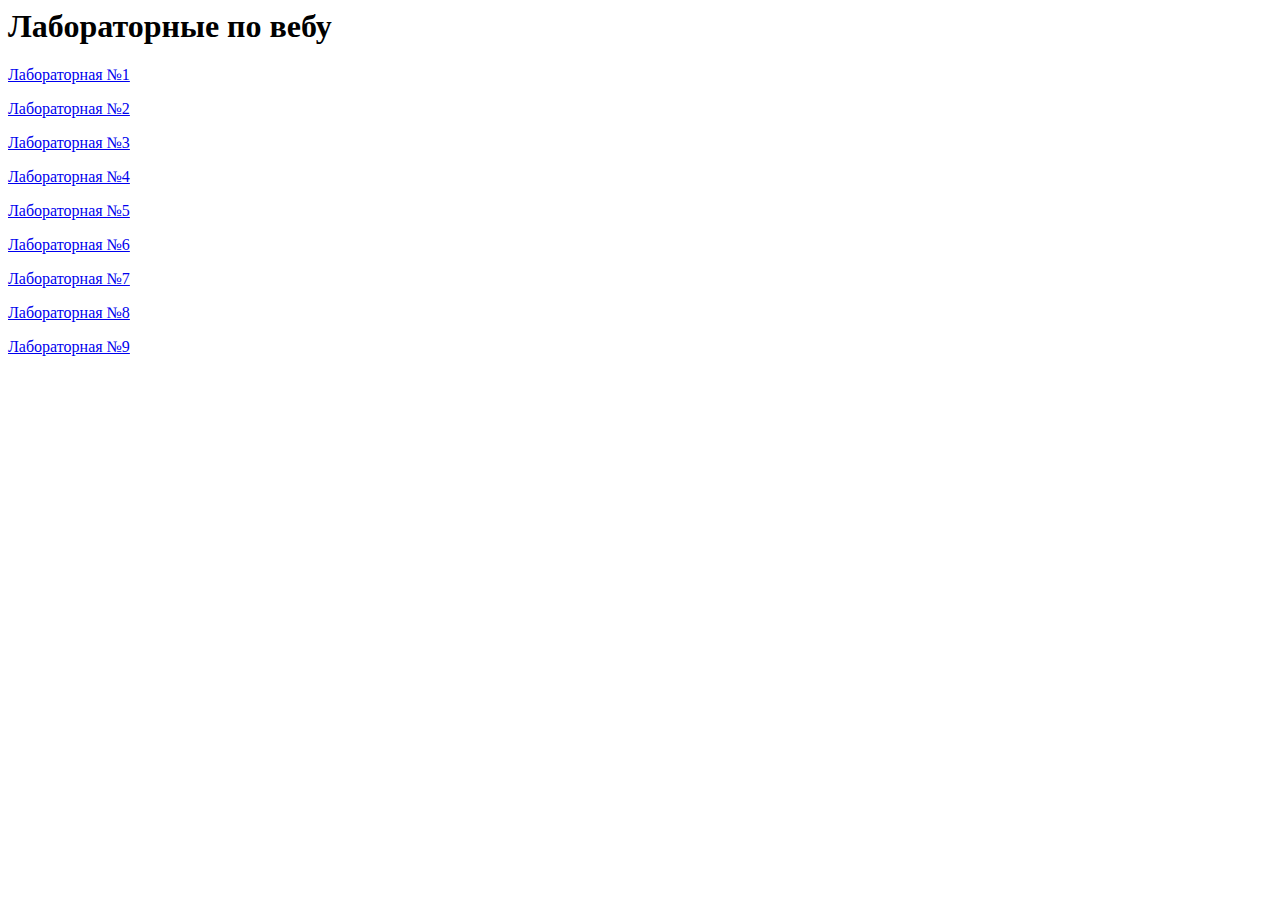
<file: index.html>
<html>
<head></head>
<body>
  <h1>Лабораторные по вебу</h1>
  <p><a href="laba1.html">Лабораторная №1</a></p>
  <p><a href="laba2.html">Лабораторная №2</a></p>
  <p><a href="Laba3/laba3.html">Лабораторная №3</a></p>
  <p><a href="Laba4/laba4.html">Лабораторная №4</a></p>
  <p><a href="Laba5/laba5.html">Лабораторная №5</a></p>
  <p><a href="Laba6/laba6.html">Лабораторная №6</a></p>
  <p><a href="Laba7/laba7.html">Лабораторная №7</a></p>
  <p><a href="Laba8/laba8.html">Лабораторная №8</a></p>
  <p><a href="Laba9/laba9.html">Лабораторная №9</a></p>
</body>
</html>
</file>
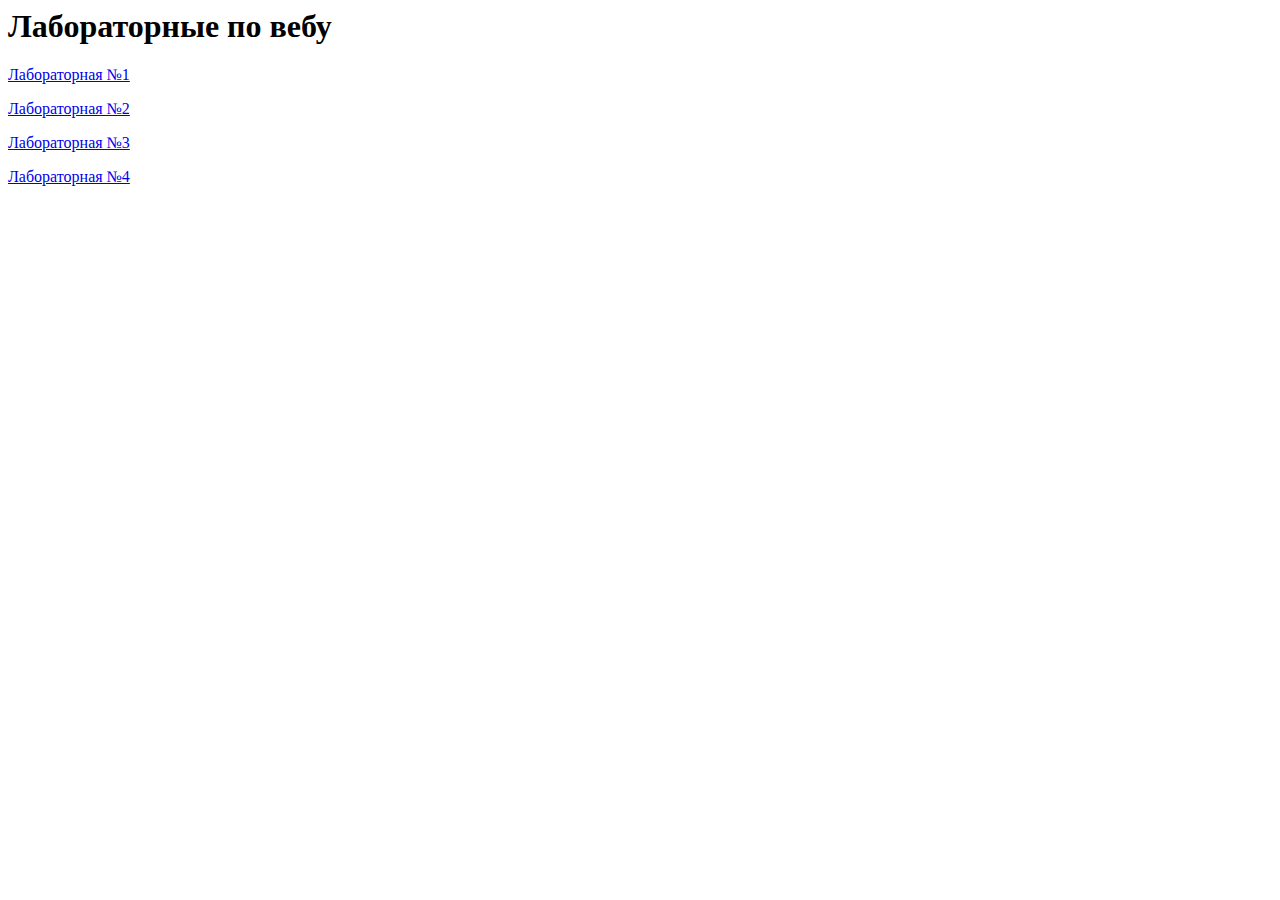
<file: index0.html>
<html>
<head></head>
<body>
  <h1>Лабораторные по вебу</h1>
  <p><a href="laba1.html">Лабораторная №1</a></p>
  <p><a href="laba2.html">Лабораторная №2</a></p>
  <p><a href="laba3.html">Лабораторная №3</a></p>
  <p><a href="laba4.html">Лабораторная №4</a></p>
</body>
</html>
</file>
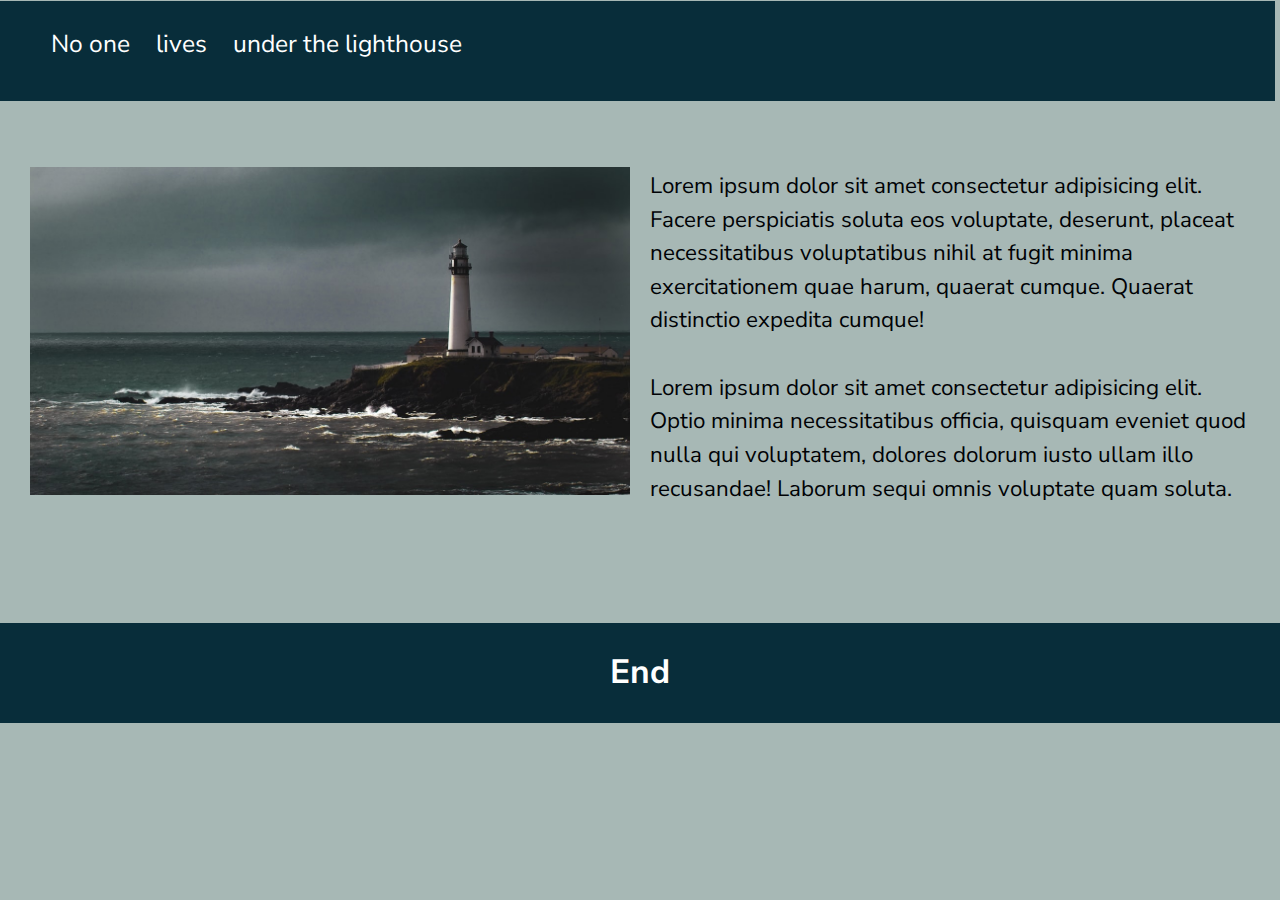
<file: Laba10/laba10.html>
<!DOCTYPE HTML>
    <head>
        <meta charset="utf-8"/>
        <title>Лабораторная №10</title>
        <link rel="stylesheet" href="style10.css">
        <style>
            @import url('https://fonts.googleapis.com/css2?family=Nunito+Sans:wght@400;600;700&display=swap');
        </style>
    </head>
    <body>
        <header>
            <!-- <nav> -->
                <ul>
                    <li><a href="#">No one</a></li>
                    <li><a href="#">lives</a></li>
                    <li><a href="#">under the lighthouse</a></li>
                </ul>
            <!-- </nav> -->
        </header>
        <main>
            <div class="block">
                <img src="foto10/lighthouse3.jpg" alt="lighthouse">
                <p>Lorem ipsum dolor sit amet consectetur adipisicing elit. Facere perspiciatis soluta eos voluptate, deserunt, placeat necessitatibus voluptatibus nihil at fugit minima exercitationem quae harum, quaerat cumque. Quaerat distinctio expedita cumque!<br><br>
                Lorem ipsum dolor sit amet consectetur adipisicing elit. Optio minima necessitatibus officia, quisquam eveniet quod nulla qui voluptatem, dolores dolorum iusto ullam illo recusandae! Laborum sequi omnis voluptate quam soluta.</p>
            </div>
        </main>
        <footer>
            <h2>End</h2>
        </footer>
    </body>
</html>
</file>
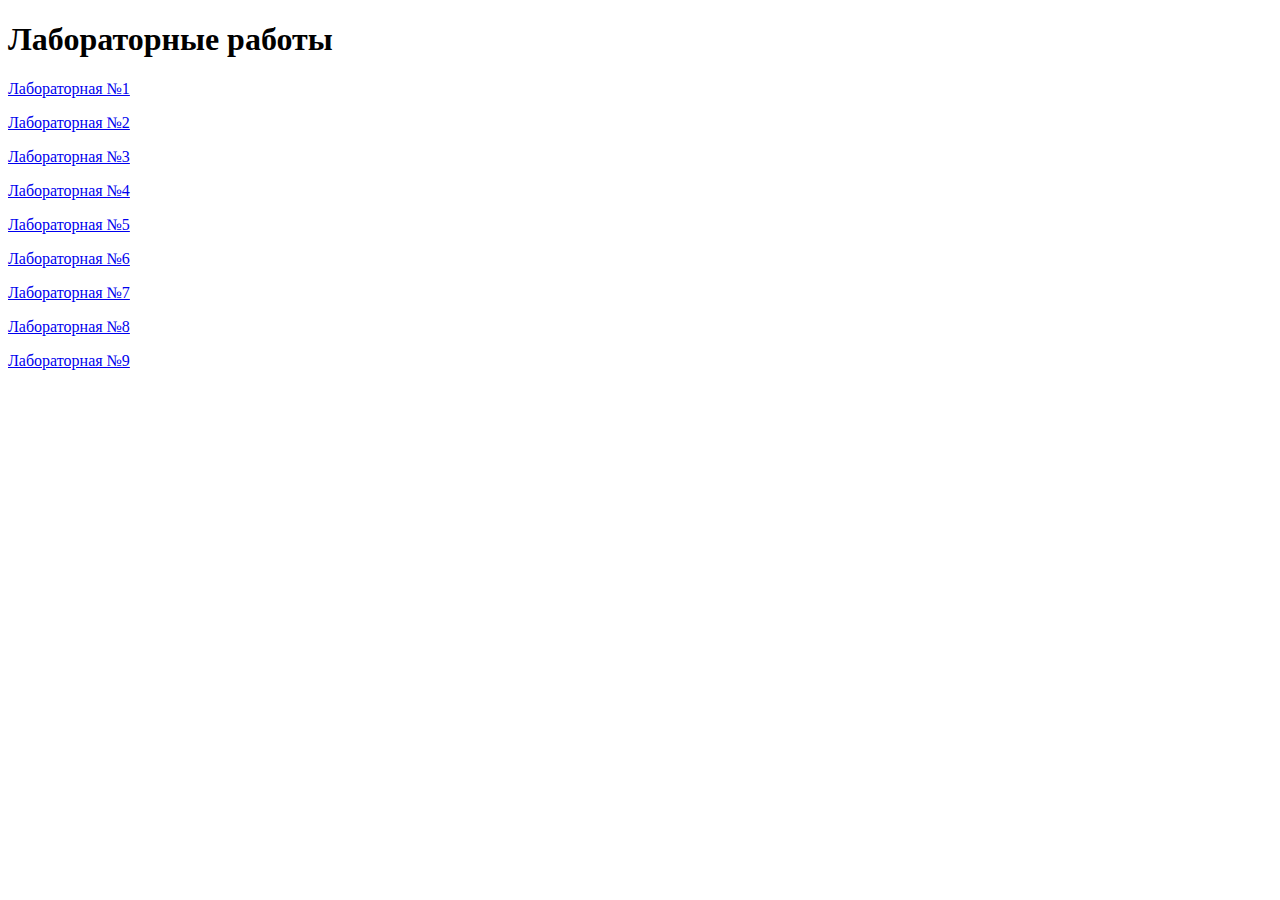
<file: Laba3/labs.html>
<!DOCTYPE HTML>
<html>
<head></head>
<body>
<h1>Лабораторные работы</h1>
<p><a href="laba1.html">Лабораторная №1</a></p>
<p><a href="laba2.html">Лабораторная №2</a></p>
<p><a href="laba3.html">Лабораторная №3</a></p>
<p><a href="laba4.html">Лабораторная №4</a></p>
<p><a href="laba5.html">Лабораторная №5</a></p>
<p><a href="laba6.html">Лабораторная №6</a></p>
<p><a href="laba7.html">Лабораторная №7</a></p>
<p><a href="laba8.html">Лабораторная №8</a></p>
<p><a href="laba9.html">Лабораторная №9</a></p>
</body>
</html>
</file>
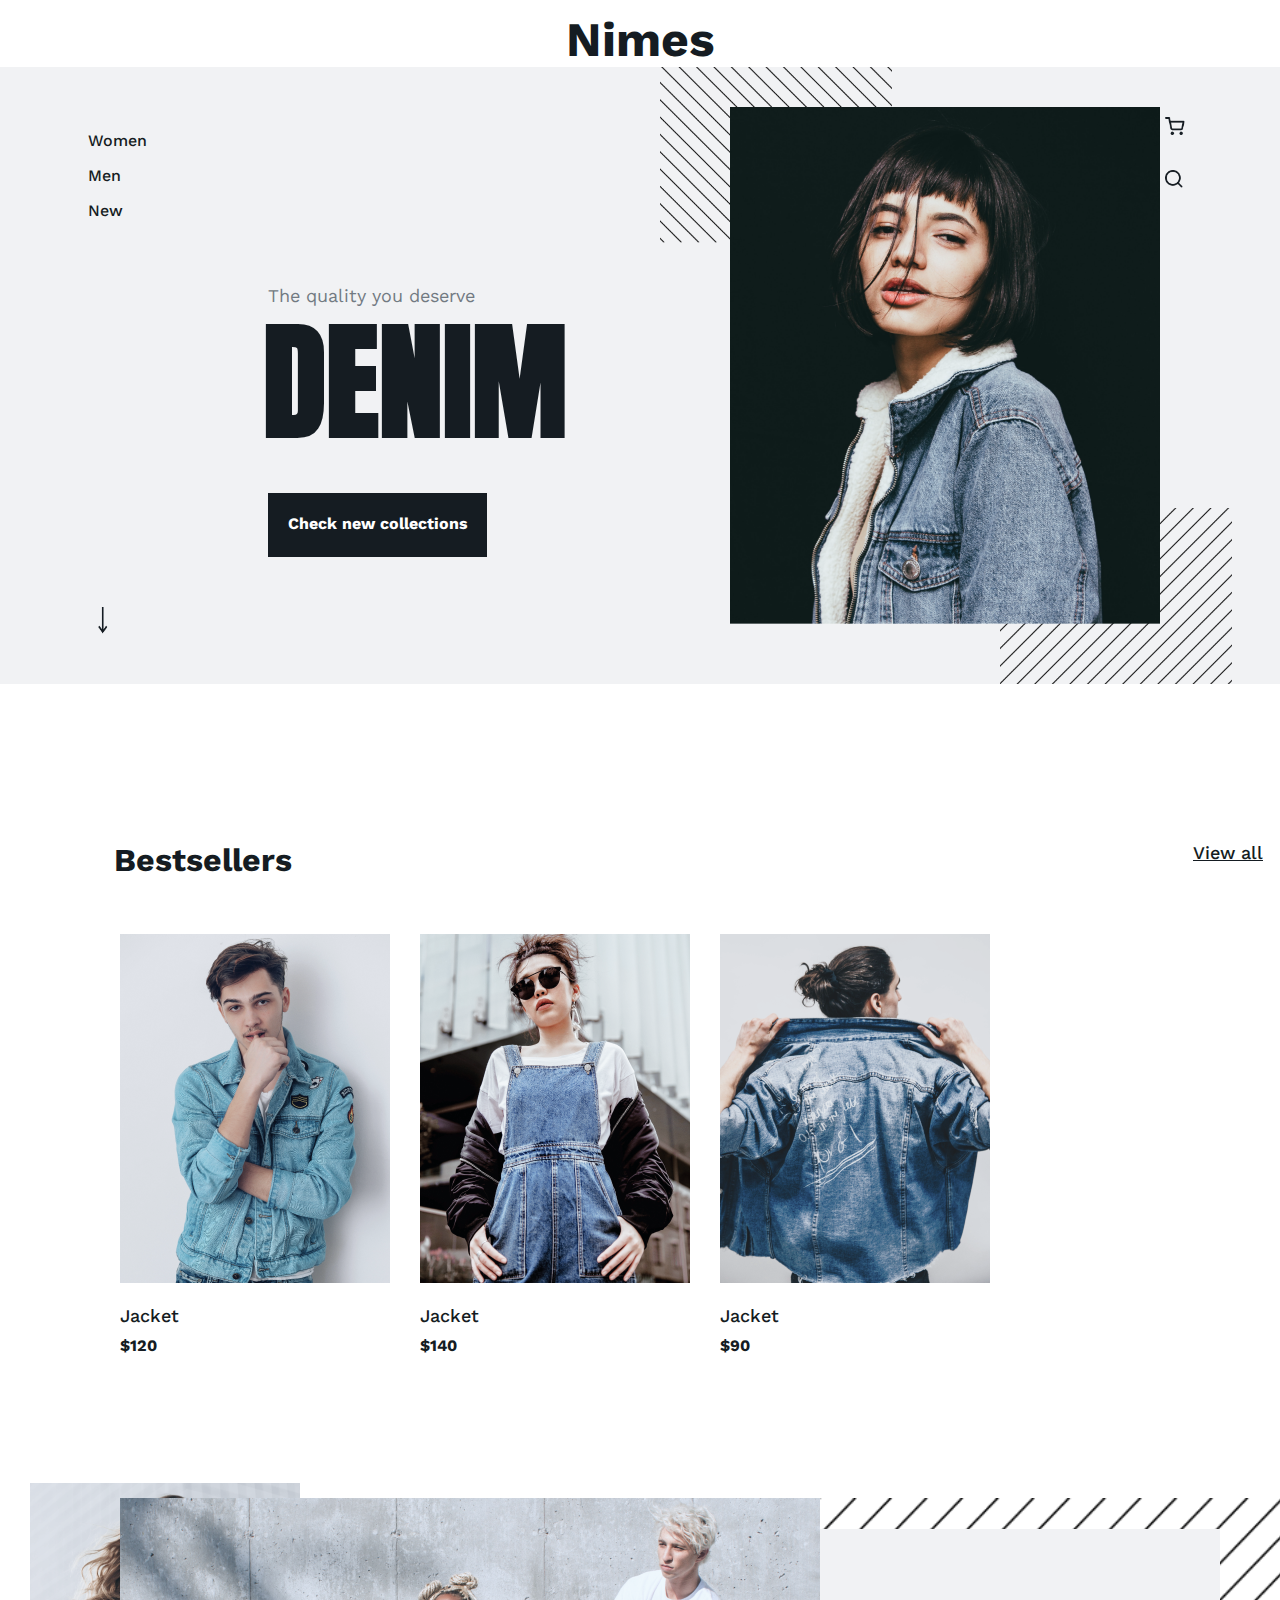
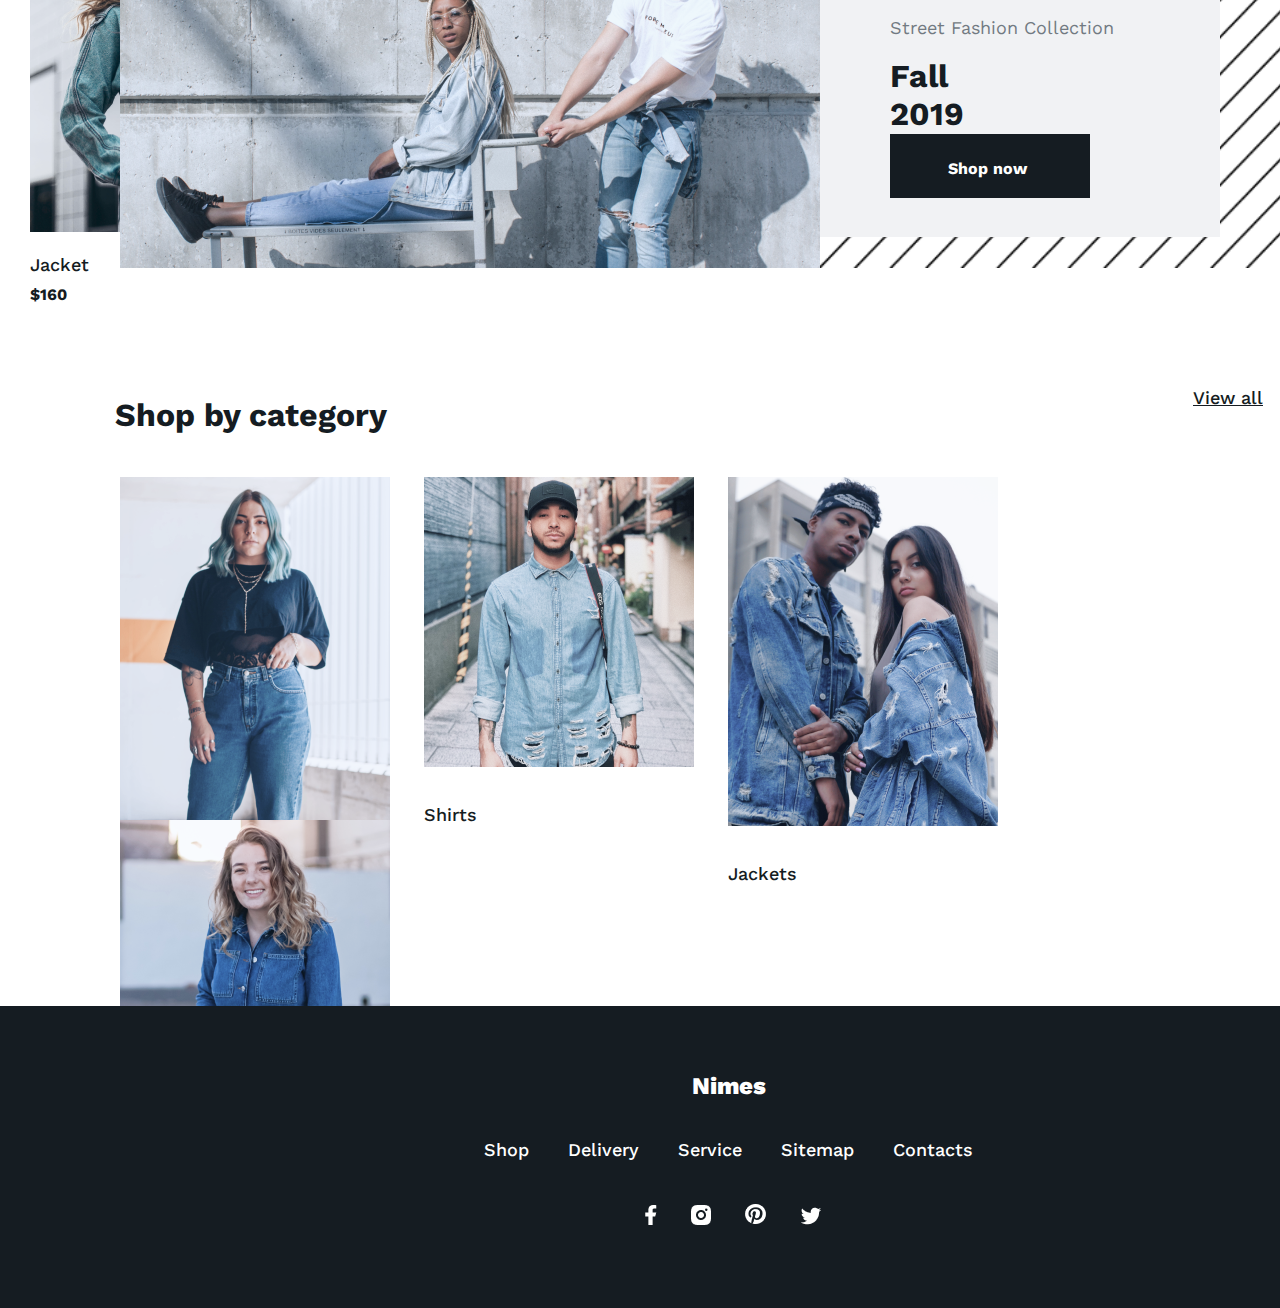
<file: Laba4/laba4.html>
<!DOCTYPE HTML>
<html>
    <head>
        <meta charset="utf-8" />
        <meta name="viewport" content="width=device-width, initial-scale=1, maximum-scale=1">
        <title>Лабораторная №4</title>
        <link rel="stylesheet" href="style4.css">
        <style>
            @import url('https://fonts.googleapis.com/css?family=Anton|Work+Sans:400,500,700&display=swap');
        </style>
    </head>
<body>
    <!-- Заголовок -->
    <header class="header">
        <div class="header__menu">
            <h1>Nimes</h1>
        </div>
    </header>
    <!-- Главная страница -->
    <div class="main-page">
        <ul class="main-page__mini-menu">
            <li><a href="#" class="main-page__mini-menu__a">Women</a></li>
            <li><a href="#" class="main-page__mini-menu__a">Men</a></li>
            <li><a href="#" class="main-page__mini-menu__a main-page__mini-menu__a_last">New</a></li>
        </ul>
        <h3 class="main-page__h3">The quality you deserve</h3>
        <h1 class="main-page__h1">Denim</h1>
        <a href="#">
            <div class="main-page__button">
                <p class="main-page__button__text">Check new collections</p>
            </div>
        </a>
        <div class="main-page__images">
            <img src="fotos4/diagonal1.png" class="main-page__images__img1"> 
            <img src="fotos4/diagonal2.png" class="main-page__images__img2"> 
            <img src="fotos4/woman1.png" class="main-page__images__img3"> 
        </div> 
        <div class="main-page__icons">
            <a href="#"><img src="fotos4/basket.png" class="main-page__icons__icon1"></a>
            <a href="#"><img src="fotos4/search.png" class="main-page__icons__icon2"></a>
            
        </div> 
        <div class="main-page__links">
            <ul class="main-page__links__ul">
                <li><a href="#" class="main-page__links__ul__a">Facebook</a></li>
                <li><a href="#" class="main-page__links__ul__a">Instagram</a></li>
            </ul>
        </div>
        <a href="#"><img src="fotos4/vector.png" class="main-page__vector"></a>    
    </div>
    <!-- Краткий список товаров -->
    <div class="catalog">
        <h2 class="catalog__h2">Bestsellers</h2>
        <p class="catalog__p"><a href="#" class="catalog__p__a">View all</a></p>
        <a href="#"><div class="catalog__good1">
            <img src="fotos4/good1.png" class="catalog__good1__img">
            <p class="catalog__good1__text1">Jacket</p>
            <p class="catalog__good1__text2">$120</p>
        </div></a>
        <a href="#"><div class="catalog__good2">
            <img src="fotos4/good2.png" class="catalog__good2__img">
            <p class="catalog__good2__text1">Jacket</p>
            <p class="catalog__good2__text2">$140</p>
        </div></a>
        <a href="#"><div class="catalog__good3">
            <img src="fotos4/good3.png" class="catalog__good3__img">
            <p class="catalog__good3__text1">Jacket</p>
            <p class="catalog__good3__text2">$90</p>
        </div></a>
        <a href="#"><div class="catalog__good4">
            <img src="fotos4/good4.png" class="catalog__good4__img">
            <p class="catalog__good4__text1">Jacket</p>
            <p class="catalog__good4__text2">$160</p>
        </div></a>
    </div>
    <!-- Скидки -->
    <div class="sale">
        <img src="fotos4/sale.png" class="sale__image1">
        <img src="fotos4/diagonal2.png" class="sale__image2">
        <div class="sale__mini">
            <h3 class="sale__mini__h3">Street Fashion Collection</h3>
            <h2 class="sale__mini__h2">Fall 2019</h2>
            <a href="#">
                <div class="sale__mini__button">
                    <p class="sale__mini__button__text">Shop now</p>
                </div>
            </a>    
        </div>
    </div>
    <!--Товар по категориям-->
    <div class="categories">
        <h2 class="categories__h2">Shop by category</h2>
        <p class="categories__p"><a href="#" class="categories__p__a">View all</a></p>
        <div class="categories__types">
            <a href="#"><div class="categories__types__jeans">
                <img src="fotos4/jeans.png" class="categories__types__jeans__img">
                <p class="categories__types__jeans__p">Jeans</p>
            </div></a>
            <a href="#"><div class="categories__types__shirts">
                <img src="fotos4/shirts.png" class="categories__types__shirts__img">
                <p class="categories__types__shirts__p">Shirts</p>
            </div></a>
            <a href="#"><div class="categories__types__jackets">
                <img src="fotos4/jackets.png" class="categories__types__jackets__img">
                <p class="categories__types__jackets__p">Jackets</p>
            </div></a>
            <a href="#"><div class="categories__types__overalls">
                <img src="fotos4/overalls.png" class="categories__types__overalls__img">
                <p class="categories__types__overalls__p">Overalls</p>
            </div></a>
        </div>
    </div>
    <!--Подвал-->
    <footer class="footer">
        <h1 class="footer__h1">Nimes</h1>
        <div class="footer__menu1">
            <ul >
                <li class="footer__menu1__li"><a href="#" class="footer__menu1__li__a">Shop</a></li>
                <li class="footer__menu1__li"><a href="#" class="footer__menu1__li__a">Delivery</a></li>
                <li class="footer__menu1__li"><a href="#" class="footer__menu1__li__a">Service</a></li>
                <li class="footer__menu1__li"><a href="#" class="footer__menu1__li__a">Sitemap</a></li>
                <li class="footer__menu1__li"><a href="#" class="footer__menu1__li__a">Contacts</a></li>
            </ul>
        </div> 
        <div class="footer__menu2">
            <ul>
                <li class="footer__menu2__li"><a href="#"><img src="fotos4/facebook.png"></a></li>
                <li class="footer__menu2__li"><a href="#"><img src="fotos4/instagram.png"></a></li>
                <li class="footer__menu2__li"><a href="#"><img src="fotos4/paintrest.png"></a></li>
                <li class="footer__menu2__li"><a href="#"><img src="fotos4/twitter.png"></a></li>
            </ul>
        </div>
    </footer>
</body>
</html>
</file>
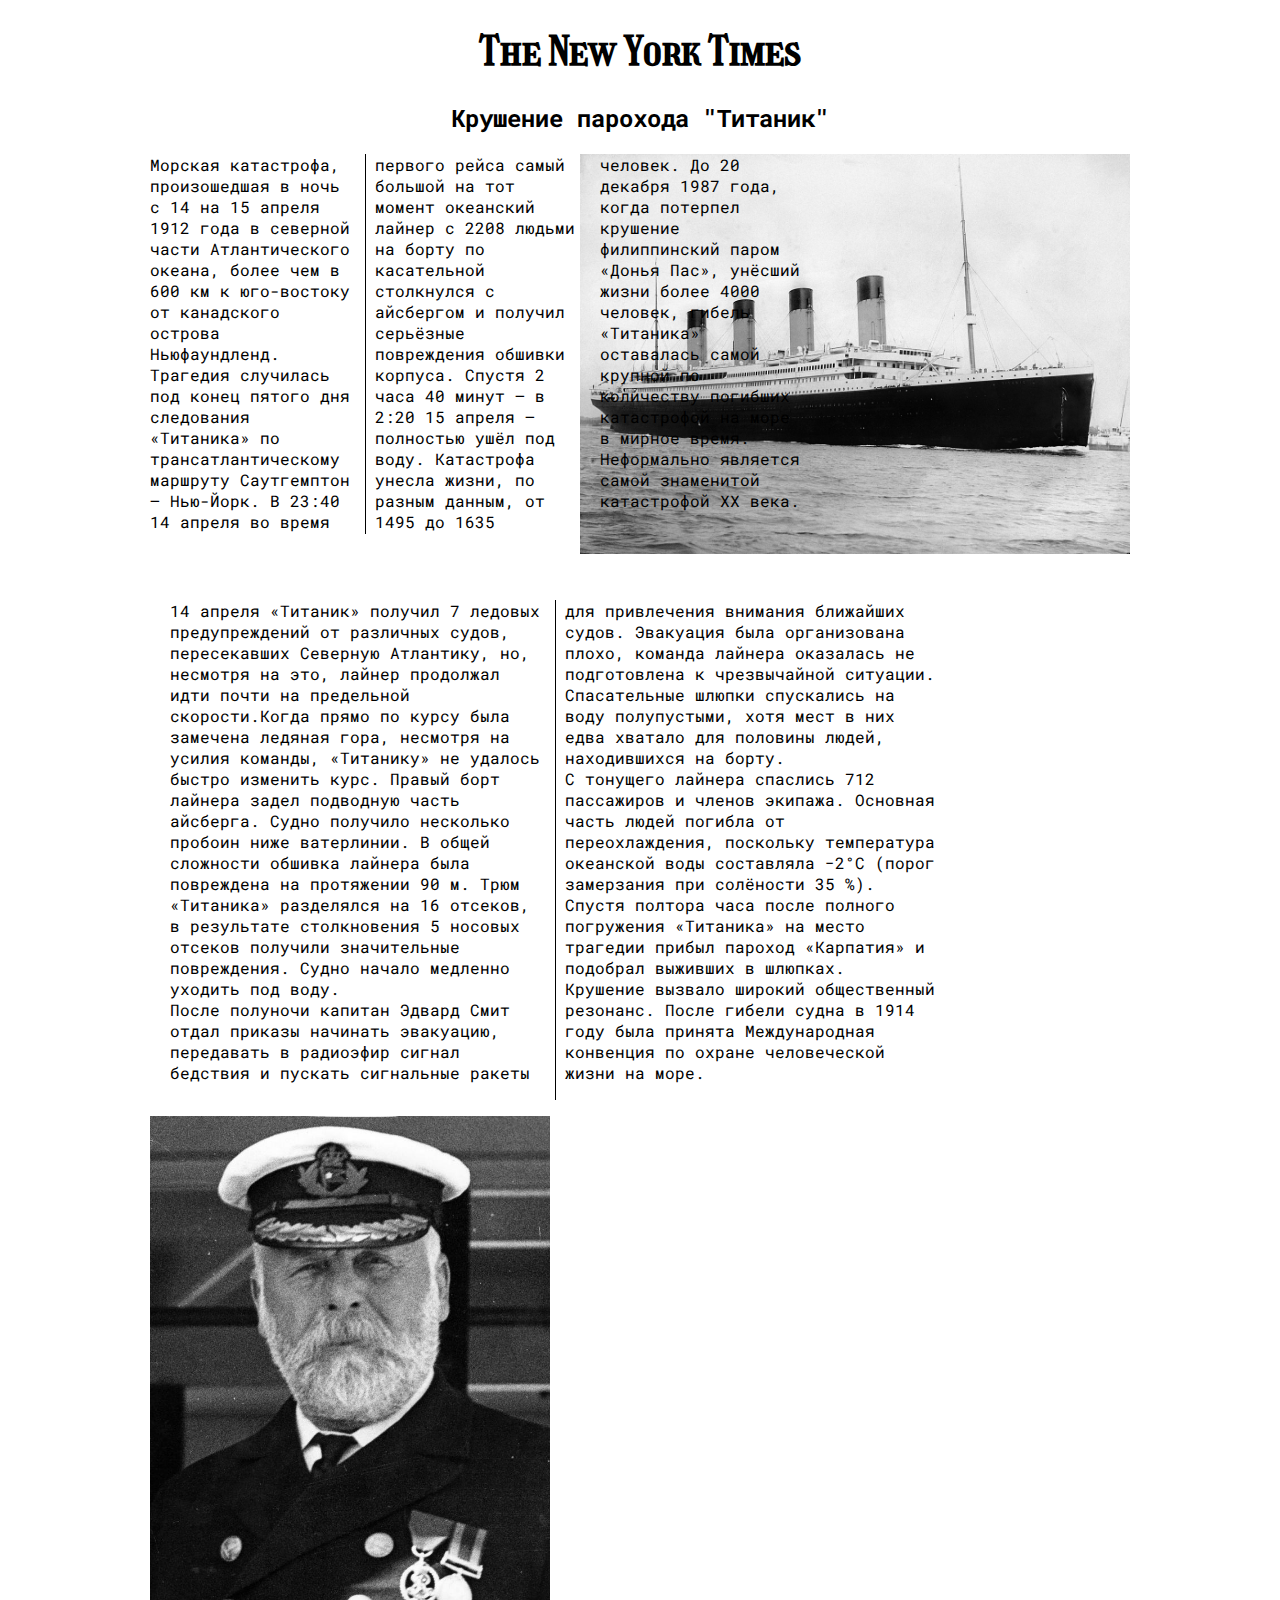
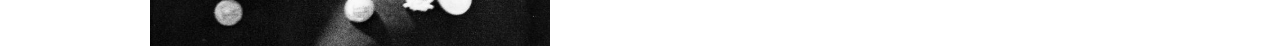
<file: Laba5/laba5.html>
<!DOCTYPE HTML>
<html>
    <head>
        <meta charset="utf-8" />
        <title>Лабораторная №5</title>
        <link rel="stylesheet" href="style5.css">
        <style>
            @import url('https://fonts.googleapis.com/css2?family=Girassol&family=Roboto+Mono:wght@300;400;500;700&display=swap');
        </style>
    </head>
<body>
    <header>
        <h1>The New York Times</h1>
    </header>
    <main>
        <h2>Крушение парохода "Титаник"</h2>
        <div class="part1">
        <img src="fotos5/foto1.jpg">
        <p>
            Морская катастрофа, произошедшая в ночь с 14 на 15 апреля 1912 года в северной части Атлантического океана, более чем в 600 км к юго-востоку от канадского 
            острова Ньюфаундленд. Трагедия случилась под конец пятого дня следования «Титаника» по трансатлантическому маршруту Саутгемптон — Нью-Йорк. В 23:40 14 
            апреля во время первого рейса самый большой на тот момент океанский лайнер с 2208 людьми на борту по касательной столкнулся с айсбергом и получил 
            серьёзные повреждения обшивки корпуса. Спустя 2 часа 40 минут — в 2:20 15 апреля — полностью ушёл под воду. Катастрофа унесла жизни, по разным данным, 
            от 1495 до 1635 человек. До 20 декабря 1987 года, когда потерпел крушение филиппинский паром «Донья Пас», унёсший жизни более 4000 человек, 
            гибель «Титаника» оставалась самой крупной по количеству погибших катастрофой на море в мирное время. Неформально является самой знаменитой катастрофой 
            XX века.
        </p>
        </div>
        <div class="part3">
            <p>
                14 апреля «Титаник» получил 7 ледовых предупреждений от различных судов, пересекавших Северную Атлантику, но, несмотря на это, лайнер продолжал 
                идти почти на предельной скорости.Когда прямо по курсу была замечена ледяная гора, несмотря на усилия 
                команды, «Титанику» не удалось быстро изменить курс. Правый борт лайнера задел подводную часть айсберга. Судно получило несколько пробоин ниже 
                ватерлинии. В общей сложности обшивка лайнера была повреждена на протяжении 90 м. Трюм «Титаника» разделялся на 16 отсеков, в результате столкновения 
                5 носовых отсеков получили значительные повреждения. Судно начало медленно уходить под воду.<br>
                После полуночи капитан Эдвард Смит отдал приказы начинать эвакуацию, передавать в радиоэфир сигнал бедствия и пускать сигнальные ракеты для привлечения 
                внимания ближайших судов. Эвакуация была организована плохо, команда лайнера оказалась не подготовлена к чрезвычайной ситуации. Спасательные шлюпки 
                спускались на воду полупустыми, хотя мест в них едва хватало для половины людей, находившихся на борту.<br>
                С тонущего лайнера спаслись 712 пассажиров и членов экипажа. Основная часть людей погибла от переохлаждения, поскольку температура океанской воды 
                составляла −2°С (порог замерзания при солёности 35 %). Спустя полтора часа после полного погружения «Титаника» на место трагедии прибыл пароход 
                «Карпатия» и подобрал выживших в шлюпках.<br>
                Крушение вызвало широкий общественный резонанс. После гибели судна в 1914 году была принята Международная конвенция по охране человеческой жизни 
                на море.
            </p>
            <img src="fotos5/foto2.jpg">
        </div>
    </main>
</body>
</html>
</file>
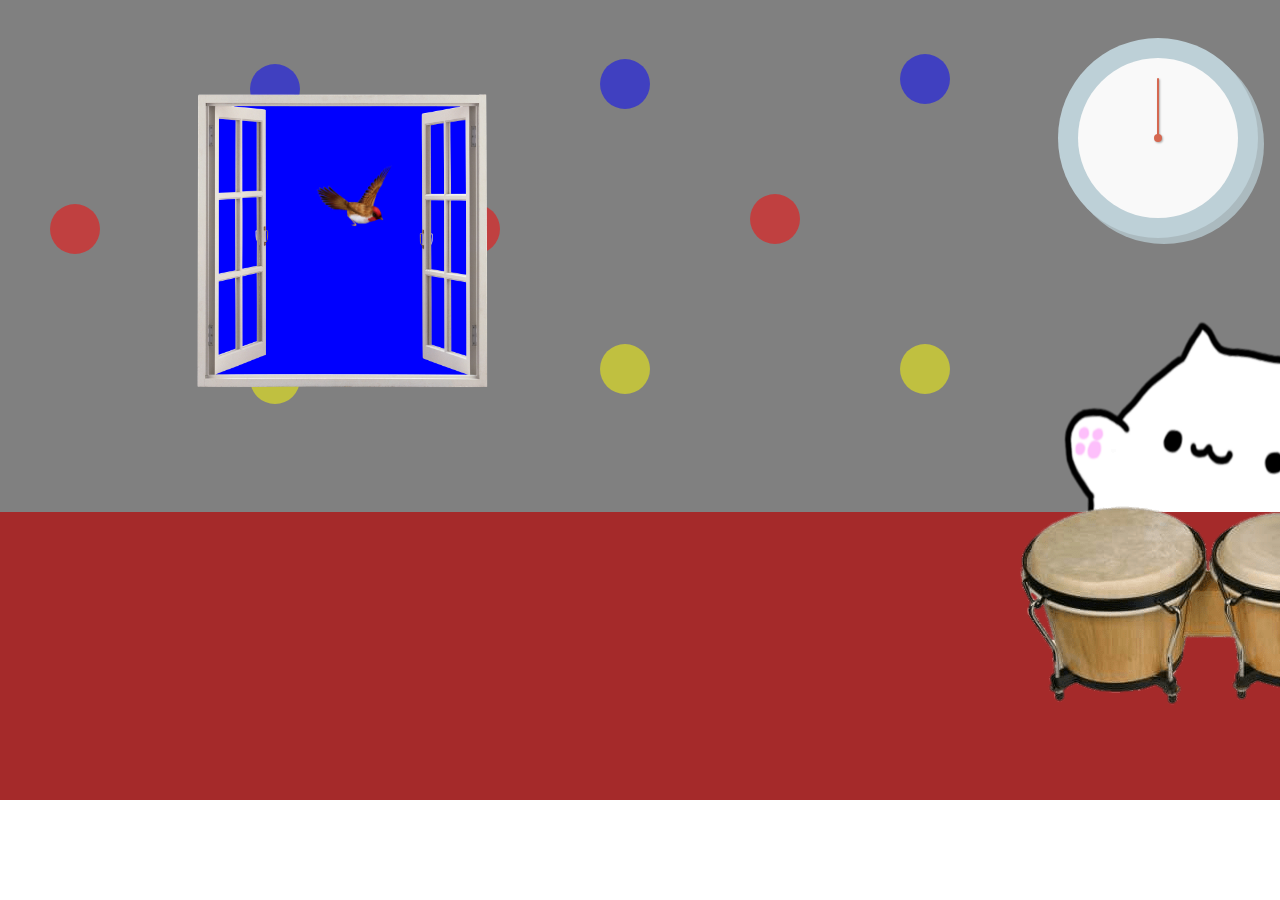
<file: Laba6/laba6.html>
<!DOCTYPE HTML>
<html>
    <head>
        <meta charset="utf-8" />
        <title>Лабораторная №6</title>
        <link rel="stylesheet" href="style6.css">
    </head>
<body>
    <div class="wall">
        <div class="sky"></div>
        <img src="foto6/window.png" class="window">
        <img src="foto6/bird.png" class="bird">
        <img src="foto6/cat1.png" class="cat">
        <div class="cicle red red-blok1 blok1"></div>
        <div class="cicle blue blue-blok1 blok1"></div>
        <div class="cicle yellow yellow-blok1 blok1"></div>
        <div class="cicle red red-blok2 blok2"></div>
        <div class="cicle blue blue-blok2 blok2"></div>
        <div class="cicle yellow yellow-blok2 blok2"></div>
        <div class="cicle red red-blok3 blok3"></div>
        <div class="cicle blue blue-blok3 blok3"></div>
        <div class="cicle yellow yellow-blok3 blok3"></div>
        
    </div>
    <div class="table">
        <img src="foto6/drums4.png" class="drums">
    </div>
    <div class="container">
        <div class="clock">
          <div class="clock-inner">
            <div class="clock-minutes"></div>
          <!-- <ul class="clock-numbers"> -->
                              <!-- <li>XII</li>
                              <li>III</li>
                              <li>VI</li>
                              <li>IX</li>
                          </ul></div> -->
        </div>
      </div>
</body>
</html>
</file>
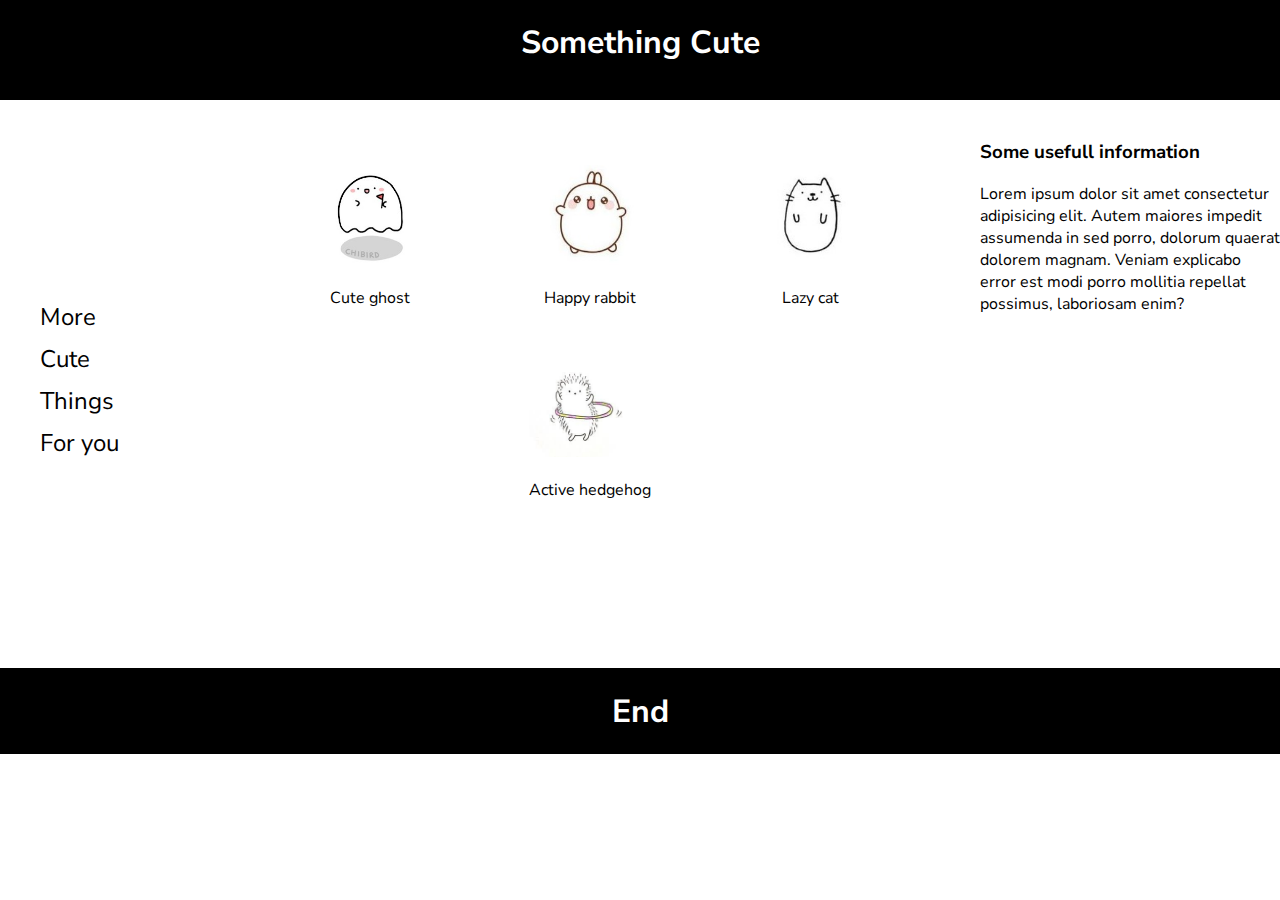
<file: Laba7/laba7.html>
<!DOCTYPE HTML>
<html>
    <head>
        <meta charset="utf-8" />
        <meta name="viewport" content="width=device-width, initial-scale=1, maximum-scale=1">
        <title>Лабораторная №7</title>
        <link rel="stylesheet" href="style7.css">
        <style>
            @import url('https://fonts.googleapis.com/css2?family=Nunito+Sans:wght@400;600;700&display=swap');
        </style>
    </head>
<body>
    <header>
        <h1>Something Cute</h1>
    </header>
        <nav><ul class="left-menu">
            <li><a href="#">More</a></li>
            <li><a href="#">Cute</a></li>
            <li><a href="#">Things</a></li>
            <li><a href="#">For you</a></li>
        </ul></nav>
        
            <div class="one content">
                <img src="foto7/ghost.jpg">
                <p>Cute ghost</p>
            </div>
            <div class="two content">
                <img src="foto7/rabbit.jpg">
                <p>Happy rabbit</p>
            </div>
            <div class="three content">
                <img src="foto7/cat.jpg">
                <p>Lazy cat</p>
            </div>
            <div class="four content">
                <img src="foto7/hog.jpg">
                <p>Active hedgehog</p>
            </div>
        
        <div class="sidebar">
            <h3>Some usefull information</h3>
            <p>Lorem ipsum dolor sit amet consectetur adipisicing elit. Autem maiores impedit assumenda in sed porro, dolorum quaerat dolorem magnam. Veniam explicabo error est modi porro mollitia repellat possimus, laboriosam enim?</p>
        </div>
    <footer>
        <h1>End</h1>
    </footer>
    </head>
</body>
</body>
</html>
</file>
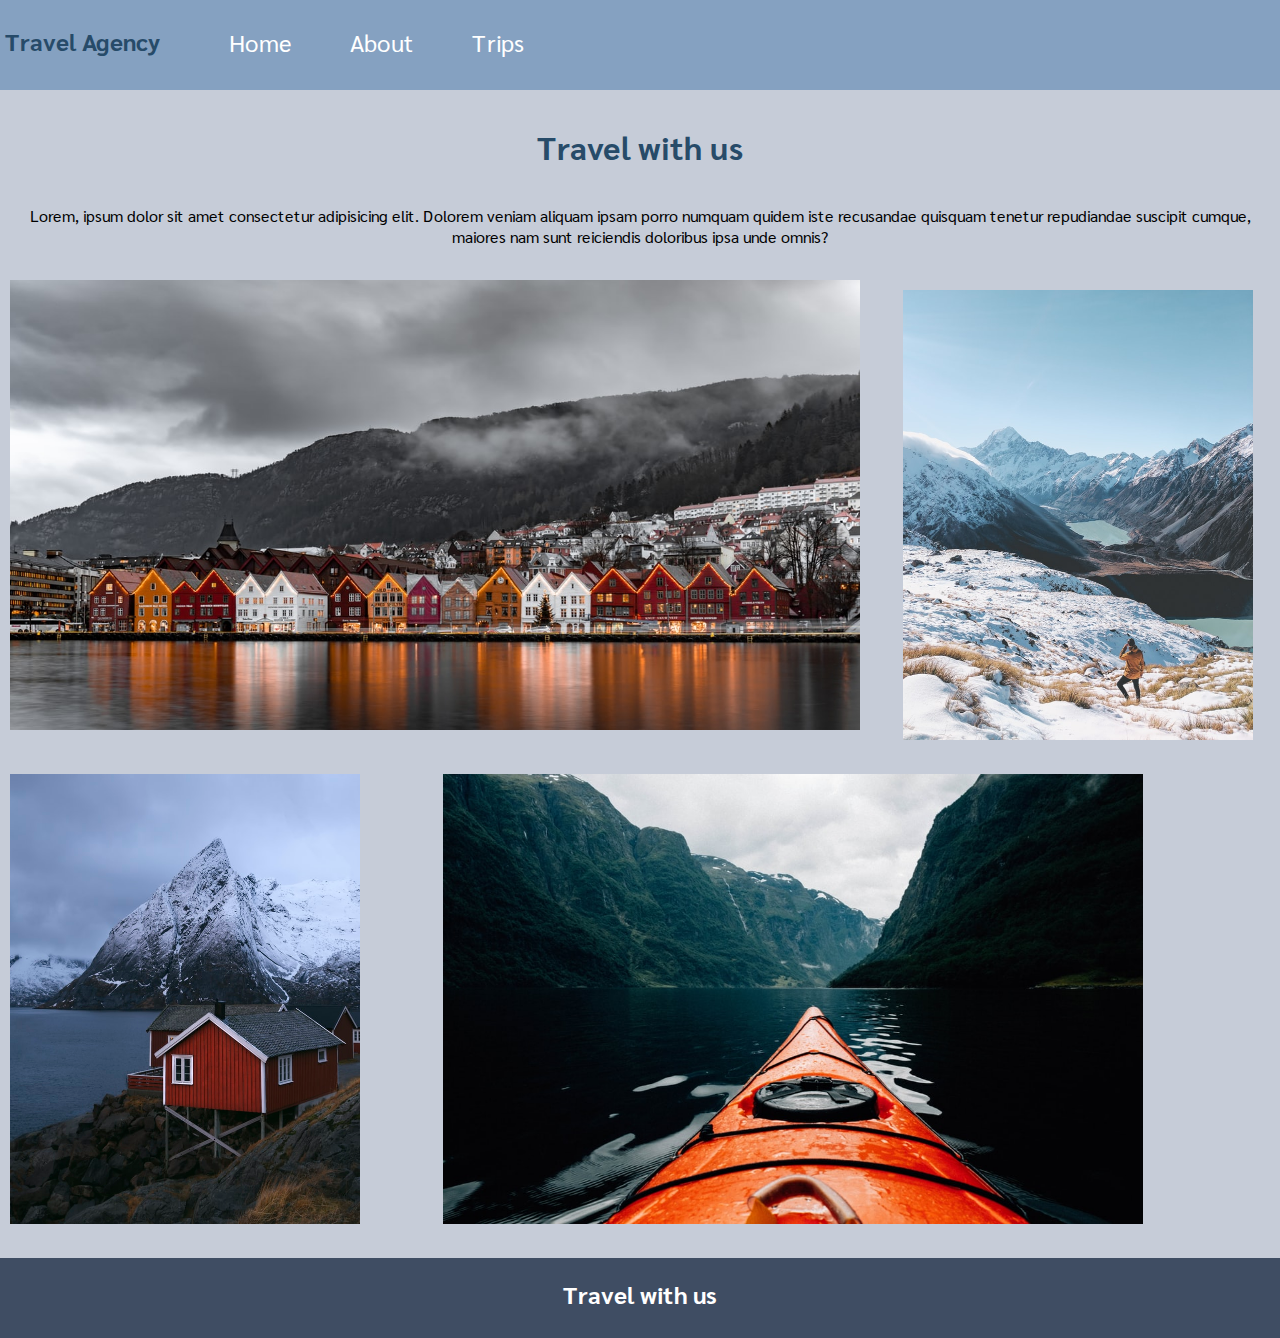
<file: Laba8/laba8.html>
<!DOCTYPE HTML>
<html>
    <head>
        <meta charset="utf-8" />
        <meta name="viewport" content="width=device-width, initial-scale=1, maximum-scale=1">
        <title>Лабораторная №8</title>
        <link rel="stylesheet" href="style8.css">
        <style>
            @import url('https://fonts.googleapis.com/css2?family=Sarabun:wght@400;500;700&display=swap');
        </style>
    </head>
<body>
    <div class="main">
        <header>
            <h2>Travel Agency</h2>
            <ul class="menu">
                <li><a href="#">Home</a></li>
                <li><a href="#">About</a></li>
                <li><a href="#">Trips</a></li>
            </ul>
        </header>
        <div class="text">
            <h1>Travel with us</h1>
            <p>Lorem, ipsum dolor sit amet consectetur adipisicing elit. Dolorem veniam aliquam ipsam porro numquam quidem iste recusandae quisquam tenetur repudiandae suscipit cumque, maiores nam sunt reiciendis doloribus ipsa unde omnis?</p>
        </div>
        <div class="lists">
            <div class="list1">
                <img src="foto8/mon1.jpg" class="list1">
            </div>
            <div class="list2">
                <img src="foto8/town.jpg">
            </div>
            <div class="list3">
                <img src="foto8/mon2.jpg">
            </div>
            <div class="list4">
                <img src="foto8/lodka.jpg">
            </div>
        </div>
        <footer>
            <h2>Travel with us</h2>
        </footer>
    </div>
</body>
</html>
</file>
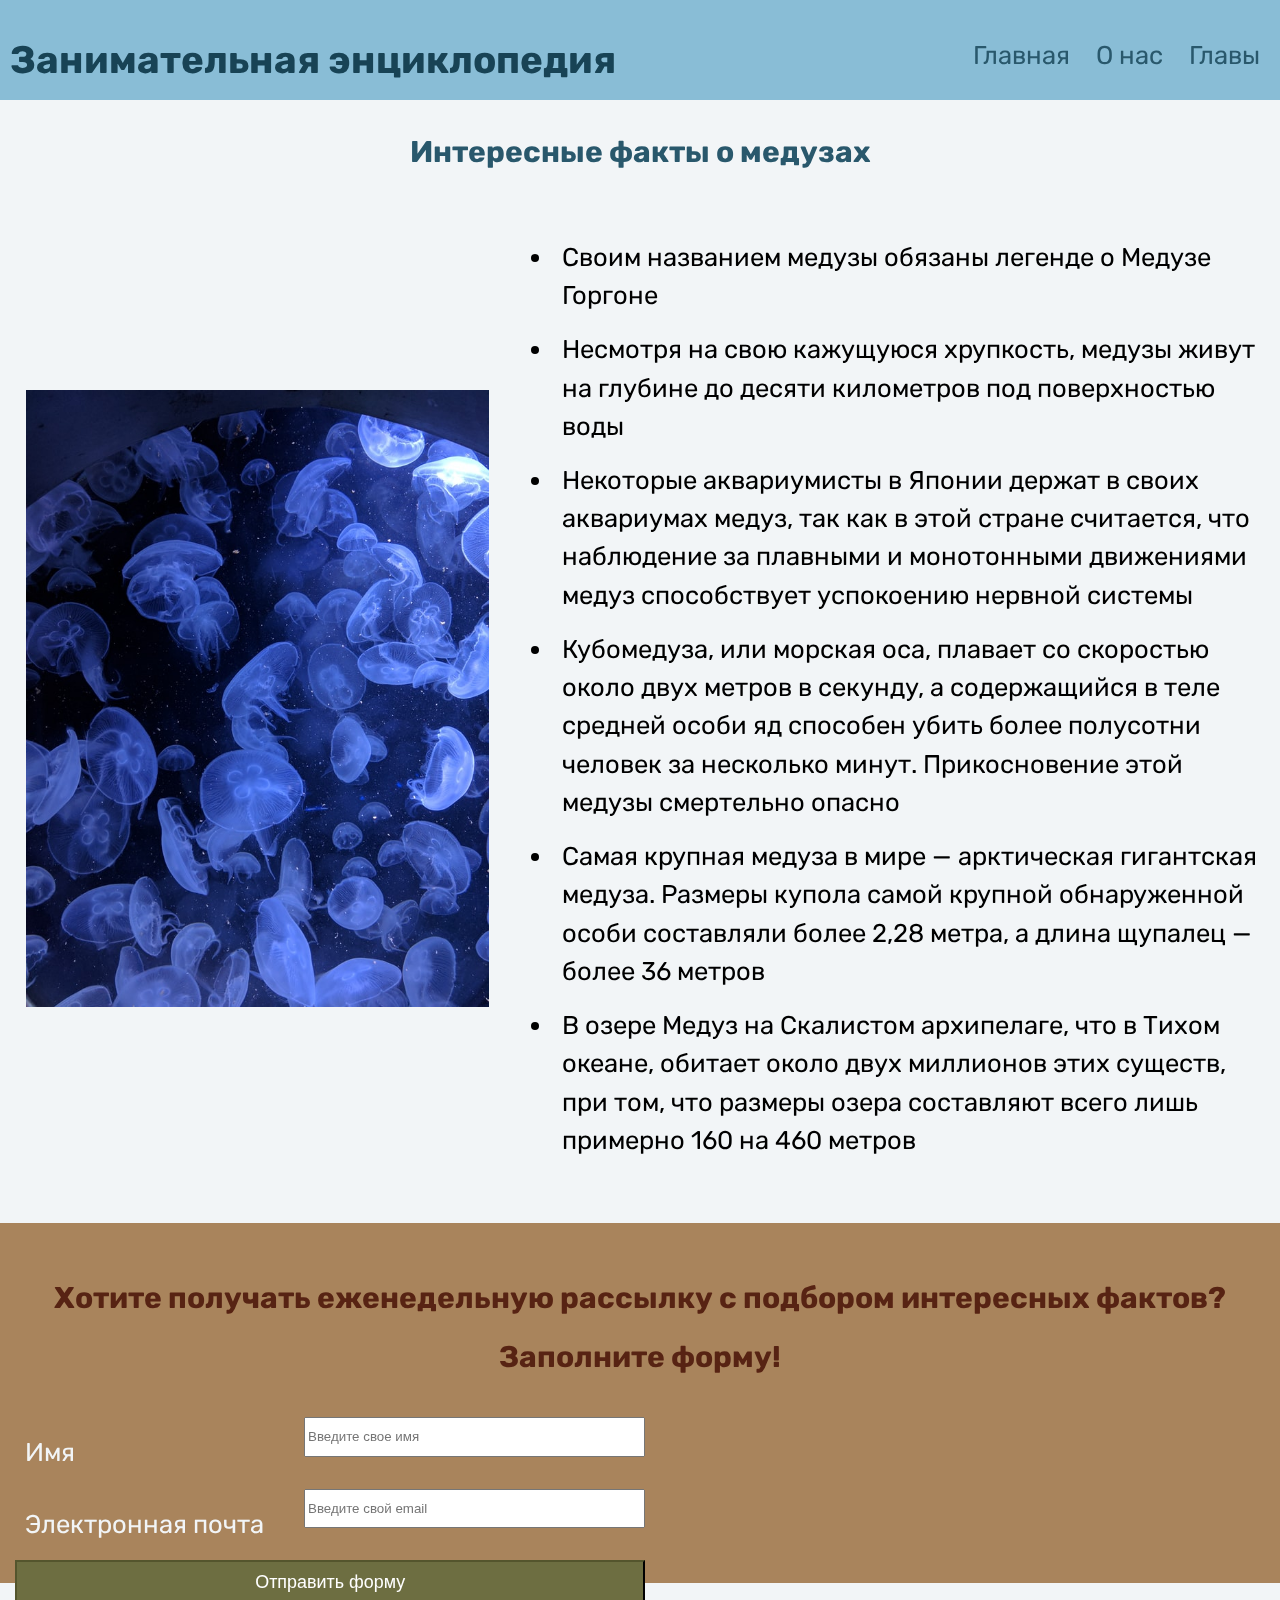
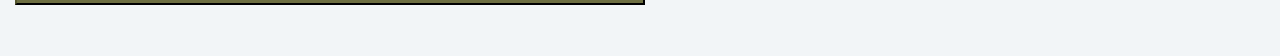
<file: Laba9/laba9.html>
<!DOCTYPE HTML>
<html lang="ru">
    <head>
        <meta charset="utf-8"/>
        <meta name="viewport" content="width=device-width, initial-scale=1, maximum-scale=1">
        <title>Лабораторная №9</title>
        <link rel="stylesheet" href="style9.css">
        <style>
            @import url('https://fonts.googleapis.com/css2?family=Rubik:wght@400;500;700;900&display=swap');
        </style>
    </head>
    <body>
        <header>
            <h2>Занимательная энциклопедия</h2> 
            <nav>
                <ul>
                <li><a href="#">Главная</a></li>
                <li><a href="#">О нас</a></li>
                <li><a href="#">Главы</a></li>
                </ul>
            </nav>
        </header>
        <main>
            <section class="main">
                <h3>Интересные факты о медузах</h3>
                <img src="foto9/gellyfish.jpg" alt="Фото медуз" class="foto1">
                <ul>
                    <li>Своим названием медузы обязаны легенде о Медузе Горгоне</li>
                    <li>Несмотря на свою кажущуюся хрупкость, медузы живут на глубине до десяти километров под поверхностью воды</li>
                    <li>Некоторые аквариумисты в Японии держат в своих аквариумах медуз, так как в этой стране считается, что наблюдение за плавными и монотонными движениями медуз способствует успокоению нервной системы</li>
                    <li>Кубомедуза, или морская оса, плавает со скоростью около двух метров в секунду, а содержащийся в теле средней особи яд способен убить более полусотни человек за несколько минут. Прикосновение этой медузы смертельно опасно</li>
                    <li>Самая крупная медуза в мире — арктическая гигантская медуза. Размеры купола самой крупной обнаруженной особи составляли более 2,28 метра, а длина щупалец — более 36 метров</li>
                    <li> В озере Медуз на Скалистом архипелаге, что в Тихом океане, обитает около двух миллионов этих существ, при том, что размеры озера составляют всего лишь примерно 160 на 460 метров</li>
                </ul>
            </section>
            <section class="forma">
                <h3>Хотите получать еженедельную рассылку с подбором интересных фактов? Заполните форму!</h3>
                <form action="#" method="get">
                    <label for="name" id="label-name">Имя</label>
                    <input type="text" id="name" placeholder="Введите свое имя" aria-required="true" required><br>
                    <label for="mail" id="label-mail">Электронная почта</label>
                    <input type="email" id="mail" placeholder="Введите свой email" aria-required="true" required><br>
                    <input type="submit" id="button" value="Отправить форму">
                </form>
            </section>  
        </main> 
    </body>
</html>
</file>
<file: Laba10/style10.css>
body {
  font-family: Nunito Sans;
  font-size: 1.4em;
  line-height: 1.5;
  margin: 0;
  padding: 0;
  background: #a7b8b5;
}

header ul li a {
  text-decoration: none;
}

header {
  height: 100px;
  background: #082d3a;
  color: white;
  margin: -24px;
  width: 101.5%;
}

header ul {
  position: relative;
  top: 25px;
  left: 25px;
  font-size: 1.1em;
  width: 500px;
}

header ul li {
  list-style-type: none;
  display: inline;
  padding: 10px;
}

header ul li a {
  color: white;
}

header ul li a:hover {
  color: #b1a295;
}

main {
  padding: 30px;
}

main .block {
  margin-top: 40px;
  display: -ms-grid;
  display: grid;
  -ms-grid-columns: 1fr 1fr;
      grid-template-columns: 1fr 1fr;
  -ms-grid-rows: auto;
      grid-template-rows: auto;
      grid-template-areas: "img texts";
  grid-gap: 20px;
  -webkit-box-pack: center;
      -ms-flex-pack: center;
          justify-content: center;
}

main .block img {
  -ms-grid-row: 1;
  -ms-grid-column: 1;
  grid-area: img;
  width: 100%;
  padding-top: 20px;
}

main .block p {
  -ms-grid-row: 1;
  -ms-grid-column: 2;
  grid-area: texts;
  color: #000205;
  -ms-flex-item-align: center;
      -ms-grid-row-align: center;
      align-self: center;
}

footer {
  display: -ms-grid;
  display: grid;
  -ms-grid-columns: 1fr;
      grid-template-columns: 1fr;
  -ms-grid-rows: 100px;
      grid-template-rows: 100px;
  -webkit-box-pack: center;
      -ms-flex-pack: center;
          justify-content: center;
  background: #082d3a;
  color: white;
  margin-top: 65px;
  padding: 0;
}

footer h2 {
  -ms-flex-item-align: center;
      -ms-grid-row-align: center;
      align-self: center;
  text-align: center;
  padding: 20px;
}
/*# sourceMappingURL=style10.css.map */
</file>
<file: Laba4/style4.css>
html{
    width:100%;
}
/*Заголовок*/
.header{
    position: absolute;
    top:0;
    left:0;
    height:67px;
    /* height:10em; */
    width:100%;
    background: white;
}
.header__menu{
    /* position: absolute;
    width: 75px;
    height: 17px;
    left: 690px;
    top: 25px; */
    
    font-family: Work Sans;
    font-style: normal;
    font-weight: 800;
    font-size: 24px;
    line-height: 16px;
    vertical-align: middle;
    text-align: center;
    color: #151C22;
}
/*Главная страница*/
.main-page{
    position: absolute;
    left: 0px;
    top: 67px;
    width: 100%;
    height: 617px;
    background: #F1F2F4;
}
.main-page__mini-menu{
    position: relative;
    list-style: none;
    line-height: 35px;
    top:40px;
    left:48px;  
    width: 10em; 
}
.main-page__mini-menu__a{
    text-decoration: none;
    font-family: Work Sans;
    font-style: normal;
    font-weight: 500;
    font-size: 16px;
    color: #151C22;
}
.main-page__h3{
    position: absolute;
    width: 211px;
    height: 13px;
    left: 268px;
    top: 200px;
    font-family: Work Sans;
    font-style: normal;
    font-weight: normal;
    font-size: 18px;
    line-height: 21px;
    color: #727A82;
}
.main-page__h1{
    position: absolute;
    width: 305px;
    height: 104px;
    left: 263px;
    top: 135px;
    font-family: Anton;
    font-style: normal;
    font-weight: bold;
    font-size: 128px;
    line-height: 188px;
    text-transform: uppercase;
    color: #151C22;
}
.main-page__button{
    position: absolute;
    width: 219px;
    height: 64px;
    left: 268px;
    top: 426px;
    background: #151C22;
}
.main-page__button__text{
    position: absolute;
    /* width: 171px;
    height: 10px; */
    /* left: 292px;
    top: 478px; */
    padding:5px;
    left: 15px;
    font-family: Work Sans;
    font-style: normal;
    font-weight: bold;
    font-size: 16px;
    line-height: 19px;
    color: #FFFFFF;
}
.main-page__images__img1{
    position: absolute;
    width: 232px;
    height: 176px;
    left: 660px;
    top: 0px;
    z-index:3;
}
.main-page__images__img2{
    position: absolute;
    width: 232px;
    height: 176px;
    left: 1000px;
    bottom:0;
    z-index:3;
}
.main-page__images__img3{
    position: absolute;
    width: 430px;
    height: 517px;
    left: 730px;
    top: 40px;
    z-index:5;
}
.main-page__icons__icon1{
    position: absolute;
    height: 18px;
    left: 91%;
    right: 7%;
    top: 50px;
}
.main-page__icons__icon2{
    position: absolute;
    height: 18px;
    left: 91%;
    right: 7%;
    top: 103px;
}
.main-page__links{
    position: absolute;
    width: 100px;
    height: 100px;
    left: 1280px;
    bottom:50px;
}
.main-page__links__ul{
    list-style: none;
    position: absolute;
    width: 66px;
    height: 10px;
    left:-35px;
}
.main-page__links__ul__a{
    text-decoration: none;
    font-family: Work Sans;
    font-style: normal;
    font-weight: 500;
    font-size: 14px;
    line-height: 50px;
    color: #151C22;
}
.main-page__vector{
    position: absolute;
    width: 10px;
    height: 27px;
    left: 98px;
    bottom:50px;
}
/*Краткий список товаров*/
.catalog{
    position: absolute;
    top:814px;
    left:0;
    width:100%;
}
.catalog__h2{
    position: absolute;
    width: 178px;
    height: 21px;
    left: 114px;
    /* top: 814px; */
    font-family: Work Sans;
    font-style: normal;
    font-weight: bold;
    font-size: 32px;
    line-height: 38px;
    color: #151C22;
}
.catalog__p{
    position: absolute;
    width: 70px;
    height: 13px;
    left: 1193px;
    top: 10px;
    font-family: Work Sans;
    font-style: normal;
    font-weight: 500;
    font-size: 18px;
    line-height: 21px;
}
.catalog__p__a{
  color: #151C22;  
}
.catalog__good1,
.catalog__good2,
.catalog__good3,
.catalog__good4{
    display: inline-block;
    float:left;
}
.catalog__good1{
    margin-top:120px;
    margin-left:120px;
}
.catalog__good2,
.catalog__good3,
.catalog__good4{
    margin-left:30px;
    margin-top:120px;
}
.catalog__good1__text1,
.catalog__good2__text1,
.catalog__good3__text1,
.catalog__good4__text1{
    /* position: absolute; */
    width: 59px;
    height: 13px;
    /* left: 98px;
    top: 1279px; */
    font-family: Work Sans;
    font-style: normal;
    font-weight: 500;
    font-size: 18px;
    line-height: 21px;
    color: #151C22;
}
.catalog__good1__text2,
.catalog__good2__text2,
.catalog__good3__text2,
.catalog__good4__text2{
    /* position: absolute; */
    width: 42px;
    height: 11px;
    /* left: 98px;
    top: 1307px; */

    font-family: Work Sans;
    font-style: normal;
    font-weight: bold;
    font-size: 16px;
    line-height: 19px;
    color: #151C22;
}
/* Скидки */
.sale__image1{
    position: absolute;
    /* width: 700px;
    height: 370px; */
    left: 120px;
    top: 1498px;
}
.sale__image2{
    position: absolute;
    width: 470px;
    height: 370px;
    left: 820px;
    top: 1498px;
}
.sale__mini{
    position: absolute;
    width: 400px;
    height: 308px;
    left: 820px;
    top: 1529px;
    background: #F1F2F4;
}
.sale__mini__h3{
    position: relative;
    width: 300px;
    height: 13px;
    left:70px;
    top:70px;
    font-family: Work Sans;
    font-style: normal;
    font-weight: normal;
    font-size: 18px;
    line-height: 21px;
    color: #727A82;
}
.sale__mini__h2{
    position: relative;
    width: 140px;
    height: 21px;
    left: 70px;
    top: 70px;

    font-family: Work Sans;
    font-style: normal;
    font-weight: bold;
    font-size: 32px;
    line-height: 38px;
    color: #151C22;
}
.sale__mini__button{
    position: relative;
    width:200px;
    height: 64px;
    left:70px;
    top:100px;
    background: #151C22;
}
.sale__mini__button__text{
    position: absolute;
    width: 79px;
    height: 10px;
    left:58px;
    top:9px;
    font-family: Work Sans;
    font-style: normal;
    font-weight: bold;
    font-size: 16px;
    line-height: 19px;
    color: #FFFFFF;
}
/*Товар по категориям*/
.categories{
    position: absolute;
    top:1948px;
    left:0;
    width:100%;
}
.categories__h2{
    position: absolute;
    width: 274px;
    height: 21px;
    left: 115px;
    top: 21px;
    font-family: Work Sans;
    font-style: normal;
    font-weight: bold;
    font-size: 32px;
    line-height: 38px;
    color: #151C22;
}
.categories__p{
    position: absolute;
    width: 70px;
    height: 13px;
    left: 1193px;
    top: 21px;
    font-family: Work Sans;
    font-style: normal;
    font-weight: 500;
    font-size: 18px;
    line-height: 21px;
    text-decoration: underline;
}
.categories__p__a{
    color: #151C22;
}
.categories__types{
    position: absolute;
    top:129px;
    left:90px;
}
.categories__types__jeans,
.categories__types__shirts,
.categories__types__jackets,
.categories__types__overalls{
    display: inline-block;
    margin-left: 30px;           
}
.categories__types__shirts,
.categories__types__overalls{
    position: relative;
    top:-59px;
}
.categories__types__jeans__p,
.categories__types__shirts__p,
.categories__types__jackets__p,
.categories__types__overalls__p{
    position: relative;
    width: 52px;
    height: 13px;
    /* left: 98px; */
    top: 15px;

    font-family: Work Sans;
    font-style: normal;
    font-weight: 500;
    font-size: 18px;
    line-height: 21px;
    color: #151C22;
}
/*Подвал*/
.footer{
    position: absolute;
    left:0;
    top:2606px;
    height: 302px;
    width: 100%;
    background:#151C22;
}
.footer__h1{
    width:100px;
    position: relative;
    top:50px;
    left:692px;
    font-family: Work Sans;
    font-style: normal;
    font-weight: 800;
    font-size: 24px;
    line-height: 28px;
    color: #FFFFFF;
    display:inline-block;
}
.footer__menu1{
    position: relative;
    width: 650px; 
   /* height: 13px;  */
    left: 340px; 
    top: 112px; 
    display: inline-block;
}
.footer__menu1__li{
    list-style: none;
    display: inline;
}
 .footer__menu1__li__a{
    font-family: Work Sans;
    font-style: normal;
    font-weight: 500;
    font-size: 18px;
    line-height: 21px;
    text-decoration: none;
    color: #FFFFFF;
    margin-right: 35px;
} 
.footer__menu1__ul1,
.footer__menu1__ul2{
    display:inline-block;
}
.footer__menu1__ul2{
    margin-left:-35px;
}
.footer__menu2{
    position: relative;
    width: 300px;
    left: 605px; 
    top: 122px; 
}
.footer__menu2__li{
    list-style: none;
    display:inline;
    margin-right: 30px;
}

@media only screen and (max-width:768px){
    .main-page{
        height:527px;
        width:100%;
    }
    .main-page__mini-menu{
        width:220px;
        left:0;
        top:25px;
    }
    .main-page__mini-menu li{
       display: inline;
    }
    .main-page__mini-menu__a{
        margin-left:0;
        margin-right:35px;
    }
    .main-page__mini-menu__a_last{
        margin-right: 0;
    }
    .main-page__h3{
        top:160px;
        left:133px;
    }
    .main-page__h1{
        top:128px;
        left:133px;
        width:233px;
        height:80px;
        font-size: 98px;
        line-height: 144px;
    }
    .main-page__button{
        left:133px;
        top:365px;
    }
    .main-page__images__img1{
        width:141px;
        height:104px;
        top:53px;
        left:399px;
    }
    .main-page__images__img2{
        width:141px;
        height:104px;
        left:562px;
        bottom:95px;
    }
    .main-page__images__img3{
        width:264px;
        height:319px;
        top:83px;
        left:421px;
    }
    .main-page__icons__icon1{
        top:37px;
        right:45px;
    }
    .main-page__icons__icon2{
        top:37px;
        left:84%;
    }
    .main-page__links__ul{
        width:210px;
        height:40px;
        bottom: -45px;
        left:-790px;
        
    }
    .main-page__links__ul li{
        display: inline;
    }
    .main-page__links__ul__a{
        margin-right:35px;
    }
    .main-page__vector{
        left:45px;
        bottom:45px;
    }
    .catalog{
        top:595px;
    }
    .catalog__h2{
        width:156px;
        height:20px;
        font-size:28px;
        top:50px;
        left:28px;

    }
    .catalog__p{
        left:648px;
        top:60px;
    }
    .catalog__good1{
        margin-left:30px;
    }
    .catalog__good1,
    .catalog__good2{
        margin-top:150px;
    }
    .catalog__good1__img,
    .catalog__good2__img,
    .catalog__good3__img,
    .catalog__good4__img{
        width:324px;
        height:400px;
    }
    .sale__image1{
        width:404px;
        height:287px;
        top:1950px;
        left:33px;
    }
    .sale__image2{
        width:280px;
        height:287px;
        left:435px;
        top:1950px;

    }
    .sale__mini{
        width:260px;
        height:247px;
        left:435px;
        top:1970px;
    }
    .sale__mini__h3{
        width:238px;
        height:20px;
        top:20px;
        left:30px;
        font-size: 16px;
    }
    .sale__mini__h2{
        top:5px;
        left:30px;
    }
    .sale__mini__button{
        width:148px;
        height:58px;
        left:30px;
        top:25px;
    }
    .sale__mini__button__text{
        top:3px;
        left:35px;
    }
    .categories{
        top:2300px;
    }
    .categories__h2{
        left:28px;
    }
    .categories__p{
        left:648px;
        top:33px;
    }
    .categories__types{
        left:35px;
        top:150px;
    }
    .categories__types__jeans,
    .categories__types__shirts,
    .categories__types__jackets,
    .categories__types__overalls{
         margin-left:30px;             
    }
    .categories__types__shirts{
        position: relative;
        top:-70px;
    }
    .categories__types__overalls{
        position: relative;
        left:-345px;
        top:-70px;
    }
    .categories__types__jackets{
        position: relative;
        left:340px;
        top:-70px;
    }
    .categories__types__jackets,
    .categories__types__overalls{
        margin-top:58px;
    }
    .categories__types__jackets{
        margin-left:0;
    }
    .categories__types__jeans{
        margin-left:-5px;
    }
    .categories__types__jeans__img{
        width:304px;
        height:399px;
    }
    .categories__types__shirts__img{
        width:304px;
        height:330px;
    }
    .categories__types__jackets__img{
        width:304px;
        height:399px;
    }
    .categories__types__overalls__img{
        width:304px;
        height:330px;
    }
    .footer{
        top:3420px;
    }
    .footer__h1{
        border:none;
        left:347px;
        top:40px;
    }
    .footer__menu1{
        display: inline-block;
        left:-10px;
        top:107px;
        width:600px;
    }
    .footer__menu2{
        left:260px;
        top:132px;
    }
    .footer__menu1__ul1,
    .footer__menu1__ul2{
        display: inline-block;
    }
    .footer__menu1__ul2{
        margin-left:-35px;
    }
}
@media only screen and (max-width:320px){
    .main-page{
        height:656px;
        width:100%;
    }
    .main-page__mini-menu{
        width:240px;
        left:15px;
        top:0px;
        width:200px;
        padding:0;
    }
    .main-page__mini-menu li{
        display: inline;
    }
    .main-page__mini-menu__a{
        margin-left:0;
        margin-right:15px;
    }
    .main-page__icons__icon1{
        top:24px;
        right:15px;
    }
    .main-page__icons__icon2{
        top:24px;
        left:246px;
    }
    .main-page__images__img1{
        width:109px;
        height:80px;
        left:39px;
        top:80px;
    }
    .main-page__images__img2{
        width:109px;
        height:80px;
        top:289px;
        left:172px;
    }
    .main-page__images__img3{
        width:202px;
        height: 249px;
        top:100px;
        left:59px;
    }
    .main-page__h3{
        left:55px;
        top:389px;
        font-size: 18px;
    }
    .main-page__h1{
        left:58px;
        top:352px;
        font-size: 86px;
        font-weight: normal;
    }
    .main-page__button{
        width:204px;
        height:64px;
        left:58px;
        top:552px;
    }
    .main-page__button__text{
        left:9px;
        top:2px;
        font-size: 16px;
    }
    .main-page__links{
        display:none;
    }
    .main-page__vector{
        display: none;
    }
    .catalog{
        top:720px;
    }
    .catalog__h2{
        top:30px;
        left:15px;
        font-size: 26px;
        font-weight: bold;
    }
    .catalog__p{
        font-size: 16px;
        font-weight: 500;
        top:640px;
        left:129px;
    }
    /* .catalog__good1,
    .catalog__good2,
    .catalog__good3,
    .catalog__good4{
        border:1px solid red;
    } */
    .catalog__good1__img,
    .catalog__good2__img,
    .catalog__good3__img,
    .catalog__good4__img{
        width:130px;
        height:160px;
    }
    .catalog__good1,
    .catalog__good3{
        margin-left:15px;
    }
    .catalog__good3,
    .catalog__good4{
        margin-top:30px;
    }
    .catalog__good1__text1,
    .catalog__good2__text1,
    .catalog__good3__text1,
    .catalog__good4__text1{
        margin-top:5px;
        font-size: 16px;
        font-weight: 500;
    }
    .catalog__good1__text2,
    .catalog__good2__text2,
    .catalog__good3__text2,
    .catalog__good4__text2{
        margin-top:-5px;
        font-size: 14px;
        font-weight: bold;
    }
    /* .sale{
        border:1px solid green;
    } */
    .sale__image2{
        width:320px;
        height:226px;
        top:1447px;
        left:0;
    }
    .sale__mini{
        width:290px;
        height:214px;
        top:1459px;
        left:15px;
    }
    .sale__mini__h3{
        font-size: 18px;
        left:36px;
        top:20px;
        font-weight: normal;
    }
    .sale__mini__h2{
        font-size: 26px;
        font-weight: bold;
        top:0px;
        left:88px;
    }
    .sale__mini__button{
        width:148px;
        height:58px;
        left:71px;
        top:20px;
    }
    .sale__image1{
        width:320px;
        height:226px;
        left:0;
        top:1671px;
    }
    .categories{
        top:1900px;
    }
    .categories__h2{
        top:30px;
        left:15px;
        font-size: 26px;
        font-weight: bold;
    }
    .categories__p{
        font-size: 16px;
        font-weight: 500;
        left:129px;
        top:548px;
    }
    .categories__types{
        top:140px;
        left:0;
    }
    /* .categories__types__jeans,
    .categories__types__shirts,
    .categories__types__jackets,
    .categories__types__overalls{
        border: 1px solid red;
    } */
    .categories__types__jeans__img,
    .categories__types__jackets__img{
        width:130px;
        height:160px;
    }
    .categories__types__shirts__img,
    .categories__types__overalls__img{
        width:130px;
        height:126px;
    }
    .categories__types__jeans{
       position: relative;
       top:0;
       left:15px;
    }
    .categories__types__shirts{
        position: relative;
        top:-35px;
        left:0px;
    }
    .categories__types__overalls{
        position: relative;
        top:-90px;
        left:-155px;
    }
    .categories__types__jackets{
        position: relative;
        top:-90px;
        left:162px;
    }
    .categories__types__jeans__p,
    .categories__types__shirts__p,
    .categories__types__jackets__p,
    .categories__types__overalls__p{
        font-size: 16px;
        font-weight: 500;
        top:-15px;
    }
    .footer{
        width:100%;
        height:307px;
        left:0;
        top:2550px;
    }
    .footer__h1{
        font-weight: 800;
        font-size: 24px;
        top:-185px;
        left:22px;
    }
    .footer__menu1{
        width:200px;
        height:50px;
        display: inline-block;
    }
    .footer__menu1__li{
        display: block;
    }
    .footer__menu1__li__a{
        font-size: 18px;
        font-weight: 500;
        left:0px;
        top:0px;
    }
    .footer__menu1__ul1{
        position: relative;
        top:-15px;
        left:-85px;
        padding: 0;
        width:100px;
        height:90px;
    }
    .footer__menu1__ul1 li{
        margin-bottom: 30px;
        margin-left:15px;
    }
    .footer__menu1__ul2{
        position: relative;
        top:-187px;
        left:55px;
        width:100px;
        height:140px;
    }
    .footer__menu1__ul2 li{
        margin-bottom: 30px;
        margin-left: 0;
    }
    .footer__menu2{
        left:-15px;
        top:-60px; 
    }
    
}
@media screen and (min-width:1400px){
    html,body{
        margin:0 auto;
    }
}
</file>
<file: Laba5/style5.css>
body{
    font-family:Roboto Mono;
    margin:0 150px 0 150px;
}
@media print{
    body{
        margin:0 0.5cm 0 0.5cm;
    }
}
header h1{
    font-family: Girassol;
    text-align: center;
    font-size:40px;
}
h2{
    text-align: center;
}
.part1{
    margin-bottom:20px;
}
@media print{
    .part1{
        page-break-after: avoid;
    }
}
.part1 img{
    height:400px;
    width:550px;
    float:right;
}
@media print{
    .part1 img{
        float:none;
        height:400px;
        width:550px; 
        margin-bottom: 1cm;
        margin-left:6cm;
    }
}
.part1 p{
    margin-top:20px;
    height:380px;
    column-count:2;    
	column-gap:20px;		
	column-width:150px;	
	column-rule:1px solid black;	
}
@media print{
    .part1 p{
        padding:0 10px 0 10px;
        width:100%;
        height:220px;
        column-count:2;    
        column-gap:20px;		
        column-width:150px;	
        column-rule:1px solid black;
        
    }
}
.part3{
    margin-top:50px;
}
@media print{
    .part3{
        margin:0;
        width:100%;
        page-break-before: avoid;
    }
}
.part3 p{
    display:inline-block;
    padding:0 20px;
    height:500px;
    width:770px;
    column-count:2;    
	column-gap:20px;		
	column-width:150px;	
	column-rule:1px solid black;
}
@media print{
    .part3 p{
        width:100%;
        height:10cm;
        padding:0 10px 0 10px;
        column-count:3;    
        column-gap:10px;		
        column-width:200px;	
        column-rule:1px solid black; 
        page-break-inside: auto;
    }
}
.part3 img{
    height:530px;
    width:400px;
    float:left;
}
@media print{
    /* .part3 img > *:not(main){
        display:none;
    } */
    .part3 img{
        display:none;
    }
}
</file>
<file: Laba6/style6.css>
.wall{
    position: absolute;
    top:0;
    left:0;
    width:100%;
    height:70%;
    background: grey;
}
.table{
    position: absolute;
    left:0;
    top:512px;
    width:100%;
    height:32%;
    background-color: brown;
}
.drums{
    position: relative;
    top:-50px;
    left:1000px;
}
.container {
    height: 200px;
    width: 200px;
    position: relative;
}
.clock {
    background: #BDD0D7;
    border-radius: 100%;
    box-shadow: 6px 6px 0 #ABBABF;
    height: 200px;
    width: 200px;
    position: relative;
    top:30px;
    left:1050px;
}
.clock-inner {
    background: #f9f9f9;
    border-radius: 50%;
    width: 160px;
    height: 160px;
    position: absolute;
    left: calc(50% - 80px);
    top: calc(50% - 80px);
  }
/* .clock-numbers {
    padding-left: 0;
    height: 120px;
    width: 120px;
    position: absolute;
    left: calc(50% - 60px);
    top: calc(50% - 60px);
    list-style: none;
    margin: 0;
  } */
  /* .clock-numbers li {
    height: 20px;
    width: 20px;
    line-height: 20px;
    margin: -10px;
    position: absolute;
    text-align: center;
    font-family: 'Special Elite', cursive;
    text-shadow: 1px 1px 2px rgba(0,0,0,.3);
    color: #544E3E;
    font-weight: bold;
  }
  .clock-numbers li:nth-child(1) {
    left: 50%;
    top: 0;
  }
  .clock-numbers li:nth-child(2) {
    right: 0;
    top: 50%;
  }
  .clock-numbers li:nth-child(3) {
    bottom: 0;
    left: 50%;
  }
  .clock-numbers li:nth-child(4) {
    left: 0;
    top: 50%;
  } */
.clock-minutes {
    height: 60px;
    width: 2px;
    background: #D56851;
    border-radius: 2px;
    position: absolute;
    top: calc(50% - 60px);
    left: calc(50% - 1px);
    /* -webkit-transform-origin: 1px 60px; */
    transform-origin: 1px 60px;
    /* -webkit-animation: clock 60s steps(60, end) infinite;
    -moz-animation: clock 60s steps(60, end) infinite; */
    animation: clock 60s steps(60, end) infinite;
    box-shadow: 1px 1px 2px rgba(0,0,0,.3);
  }
  .clock:hover .clock-minutes{
    /* -webkit-animation-play-state: paused; */
    animation-play-state: paused;
  }
.clock-minutes:before {
    content: "";
    position: absolute;
    width: 8px;
    height: 8px;
    border-radius: 50%;
    background: #D56851;
    box-shadow: 1px 1px 2px rgba(0,0,0,.3);
    top: calc(100% - 4px);
    left: calc(100% - 5px); 
}
  /* @-webkit-keyframes clock {
    from {-webkit-transform: rotate(0deg);}
    to {-webkit-transform: rotate(360deg);}
  }
  @-moz-keyframes clock {
    from {-moz-transform: rotate(0deg);}
    to {-moz-transform: rotate(360deg);}
  }*/ 
@keyframes clock {
    from {transform: rotate(0deg);}
    to {transform: rotate(360deg);}
}
.cat{
  position:relative;
  top:20px;
  left:650px;
  animation:cat 3s linear infinite;
}
@keyframes cat{
  0%{
    transform: rotate(20deg);
  }
  50%{
    transform: rotate(-20deg);
  }
  100%{
    transform: rotate(20deg);
  }
}
.window{
  width:300px;
  height:300px;
  position:relative;
  z-index:3;
  top:-190px;
  left:190px;
}
.sky{
  width:280px;
  height:280px;
  background-color:blue;
  position:relative;
  z-index:2;
  top:100px;
  left:200px;
}
.bird{
  width:100px;
  height:100px;
  position:relative;
  z-index:5;
  top:-330px;
  animation:fly 6s ease infinite;
}
@keyframes fly{
  0%{
    top:-330px;
    left:0;
    transform:rotate(0);
  }
  25%{
    top:-350px;
    left:40px;
    transform:rotate(-90deg);
  }
  50%{
    top:-380px;
    left:0;
    transform:rotate(-180deg);
  }
  75%{
    top:-350px;
    left:-40px;
    transform:rotate(-270deg);
  }
  100%{
    top:-330px;
    left:0;
    transform:rotate(-360deg);
  }
}
.cicle{
  /* display:inline-block; */
  position:relative;
  border-radius: 100%;
  z-index:1;
  width:50px;
  height:50px;
  opacity:50%;
}
@keyframes dance1{
  100%{
    left:100%;
  }
}
@keyframes dance2{
  100%{
    left:120%;
  }
}
@keyframes dance3{
  100%{
    left:150%;
  }
}
.red{
  top:-380px;
  background-color: red;
}
.blue{
  top:-570px;
  background-color: blue;
}
.yellow{
 top:-330px; 
 background-color: yellow;
}
.blok1{
  animation:dance1 6s linear infinite;
}
.blok2{
  animation:dance2 6s linear infinite;
}
.blok3{
  animation:dance3 6s linear infinite;
}
.red-blok1{
  left:50px;
}
.blue-blok1{
  left:250px;
}
.yellow-blok1{
  left:250px;
}
.red-blok2{
  left:450px;
  top:-530px
}
.blue-blok2{
  left:600px;
  top:-725px;
}
.yellow-blok2{
  left:600px;
  top:-490px;
}
.red-blok3{
  left:750px;
  top:-690px;
}
.blue-blok3{
  left:900px;
  top:-880px;
}
.yellow-blok3{
  left:900px;
  top:-640px;
}
</file>
<file: Laba7/style7.css>
body{
    margin:0;
    width: 100%;
    position: static;
    top:0;
    left:0;
    font-family:Nunito Sans;
    display:grid;
    grid-template-columns: 200px auto auto auto 300px;
    grid-template-rows: 100px 250px 250px 94px;
    grid-template-areas:
    "header header header header header"
    "left-menu content content content sidebar"
    "left-menu content content content sidebar"
    "footer footer footer footer footer";
    grid-row-gap:20px;
    grid-column-gap: 10px;
    justify-content: space-between;
}
header{
    grid-area: header;
    grid-column-start: 1;
    grid-column-end: 6;
    grid-row-start: 1;
    grid-row-end: 2;
}
header h1{
    text-align: center;
}
nav{
    grid-area:left-menu; 
    grid-column-start: 1;
    grid-column-end: 2;
    grid-row-start: 2;
    grid-row-end: 4;
    justify-self: start;
    align-self: center;
}
.left-menu li{
    list-style-type: none;
    margin-top:10px;
    font-size:24px;
}
.left-menu li:hover{
    font-size:28px;
    font-weight: bold;
}
.left-menu a{
    color:black;
    text-decoration: none;
}
/* .content{
    grid-area: content;
    grid-column-start: 2;
    grid-column-end: 5;
    grid-row-start: 2;
    grid-row-end: 3; */
    /* justify-self: center; */
    /* display:subgrid;
    grid-template-columns: 1fr;
    grid-template-rows: repeat(2, 1fr); */
/* } */
img{
    width:100px;
    height:100px;
}
.one{
    grid-area: content;
    grid-column-start: 2;
    grid-column-end: 3;
    grid-row-start: 2;
    grid-row-end: 3;
    justify-self: center;
    align-self: center;
}
.two{
    grid-area: content;
    grid-column-start: 3;
    grid-column-end: 4;
    grid-row-start: 2;
    grid-row-end: 3;
    justify-self: center;
    align-self: center;
}
.three{
    grid-area: content;
    grid-column-start: 4;
    grid-column-end: 5;
    grid-row-start: 2;
    grid-row-end: 3;
    justify-self: center;
    align-self: center;
}
.four{
    grid-area: content;
    grid-column-start: 2;
    grid-column-end: 5;
    grid-row-start: 2;
    grid-row-end: 5;
    justify-self: center;
    align-self: center;
}
.content p{
    text-align: center;
}
.sidebar{
    grid-area: sidebar;
    grid-column-start: 5;
    grid-column-end: 6;
    grid-row-start: 2;
    grid-row-end: 4;
    justify-self:end;
}
footer{
    grid-area: footer;
    grid-column-start: 1;
    grid-column-end: 6;
    grid-row-start: 4;
    grid-row-end: 5;
    align-self: end;
}
footer h1{
    text-align: center;
}
header, footer{
    background-color:black;
    color:white;
}
</file>
<file: Laba8/style8.css>
body{
    margin:0;
}
.main{
    width: auto;
    display:flex;
    flex-flow: row wrap;
    margin:0;
    font-family: Sarabun;
    background-color: #c6ccd8;
}
.main > * {
    flex: 1 100%;
}
header{
    height:80px;
    background: #85a1c1;
    display:flex;
    padding:5px;
}
header h2{
    color:#274b69;
}
.menu{
    display:flex;
    flex-flow: row wrap;
    justify-content: flex-end;
    list-style: none;
    align-items: flex-start;
    
}
.menu li{
    list-style: none;
    font-size:1.5em;
    padding:5px;
}
.menu a{
    text-decoration: none;
    color:white;
    padding: 1em;
}
.menu li:hover{
    background: #274b69;
}
.text{
    height:150px;
    display:flex;
    flex-wrap: wrap;
    justify-content: center;
    padding:15px;
    text-align: center;
}
.text h1{
    color:#274b69;
}
.lists{
    display:flex;
    flex-wrap: wrap;
    justify-content: space-between;
}
.list1 {
    padding:10px;
    flex-grow: 1;
    order:2;
}  
.list1 img{
    width:350px;
    height:450px;
}
.list2 {
    padding:10px;
    flex-grow: 2;
    order:1;
}
.list2 img{
    width:850px;
    height:450px;
}
.list3 {
    padding:10px;
    flex-grow: 1;
    order:3;
} 
.list3 img{
    width:350px;
    height:450px;
} 
.list4 {
    padding:10px;
    flex-grow: 2;
    order:4;
}
.list4 img{
    width:700px;
    height:450px;
}
footer {
    margin-top:20px;
    height:80px;
    background: #3f4d63;
    color:white;
    text-align: center;
}
</file>
<file: Laba9/style9.css>
body{
    font-family:Rubik;
    font-size:1.6em;
    line-height: 1.5;
    margin:0;
    background:#f2f5f7;
    filter:contrast()
}
*:focus{
    border:2px solid lightseagreen;
}
header{
    display:flex;
    width: 100%;
    height:100px;
    background:#89bdd6;
}
header h2{
    color:#184355;
    padding:0 10px;
    flex-grow: 2;
}
header nav{
    padding:10px;
    flex-grow: 1;
    display: flex;
    justify-content: flex-end;
}
header nav li{
    display:inline;
    list-style-type: none;
    padding:10px;
}
header nav li a{
    color:#29586c;
    text-decoration: none;
}
header nav li:hover{
    transition: all 0.2s ease-in-out;
    font-size:1.2em;
}
.main{
    display:grid;
    grid-template-columns: auto auto;
    grid-template-rows: auto auto;
    grid-template-areas:
    "h h"
    "foto text";
    justify-content:center;
}
.main h3{
    grid-area: h;
    justify-self: center;
    color:#29586c;
}
.main img{
    grid-area: foto;
    width:90%;
    justify-self: center;
    align-self: center;
}
.main ul{
    grid-area:text;
    
}
.main ul li{
    padding:0.3em;
}
.forma{
    margin-top:30px;
    padding:15px;
    height:330px;
    background:#a9845c;
    color:#f2f5f7;
    line-height: 2;
    
}
.forma h3{
    text-align: center;
    color:#572313;
}
form{
    display:grid;
    grid-template-columns: auto auto;
    grid-template-rows: auto auto auto;
    justify-content:start;  
    grid-column-gap: 30px;
}
form label{
    padding:10px;
}    
form input{
    height:2.5em;  
}
#label-name{
    grid-row-start: 1;
    grid-row-end:2;
    grid-column-start:1 ;
    grid-column-end:2;
}
#label-mail{
    grid-row-start: 2;
    grid-row-end:3;
    grid-column-start:1 ;
    grid-column-end:2;
}
#name{
    width:25em;
    grid-row-start: 1;
    grid-row-end:2;
    grid-column-start:2 ;
    grid-column-end:3;
}
#mail{
    grid-row-start: 2;
    grid-row-end:3;
    grid-column-start:2 ;
    grid-column-end:3;
}
#button{
    grid-row-start: 3;
    grid-row-end:4;
    grid-column-start:1 ;
    grid-column-end:3;
    background-color:#6d6e41;
    border-color:#54552d;
    color:white;
    font-size:0.7em;
}
</file>
